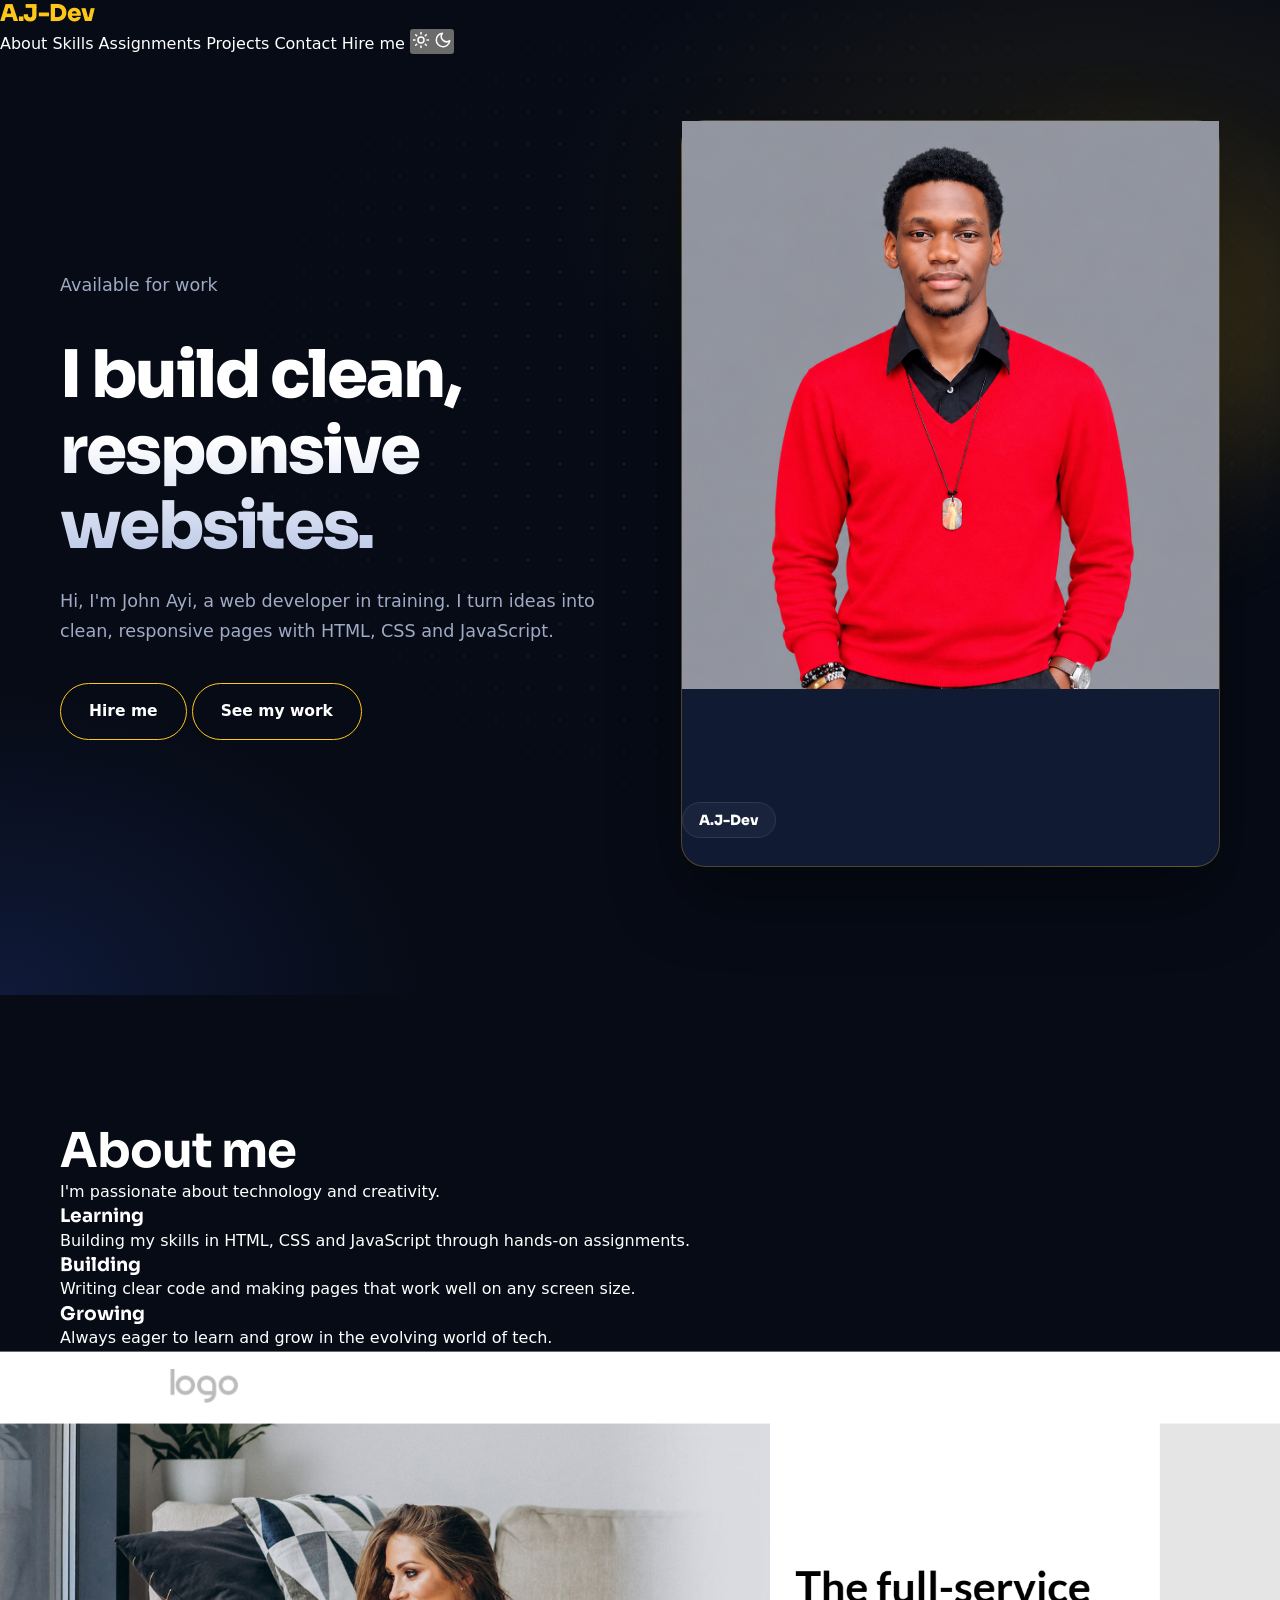
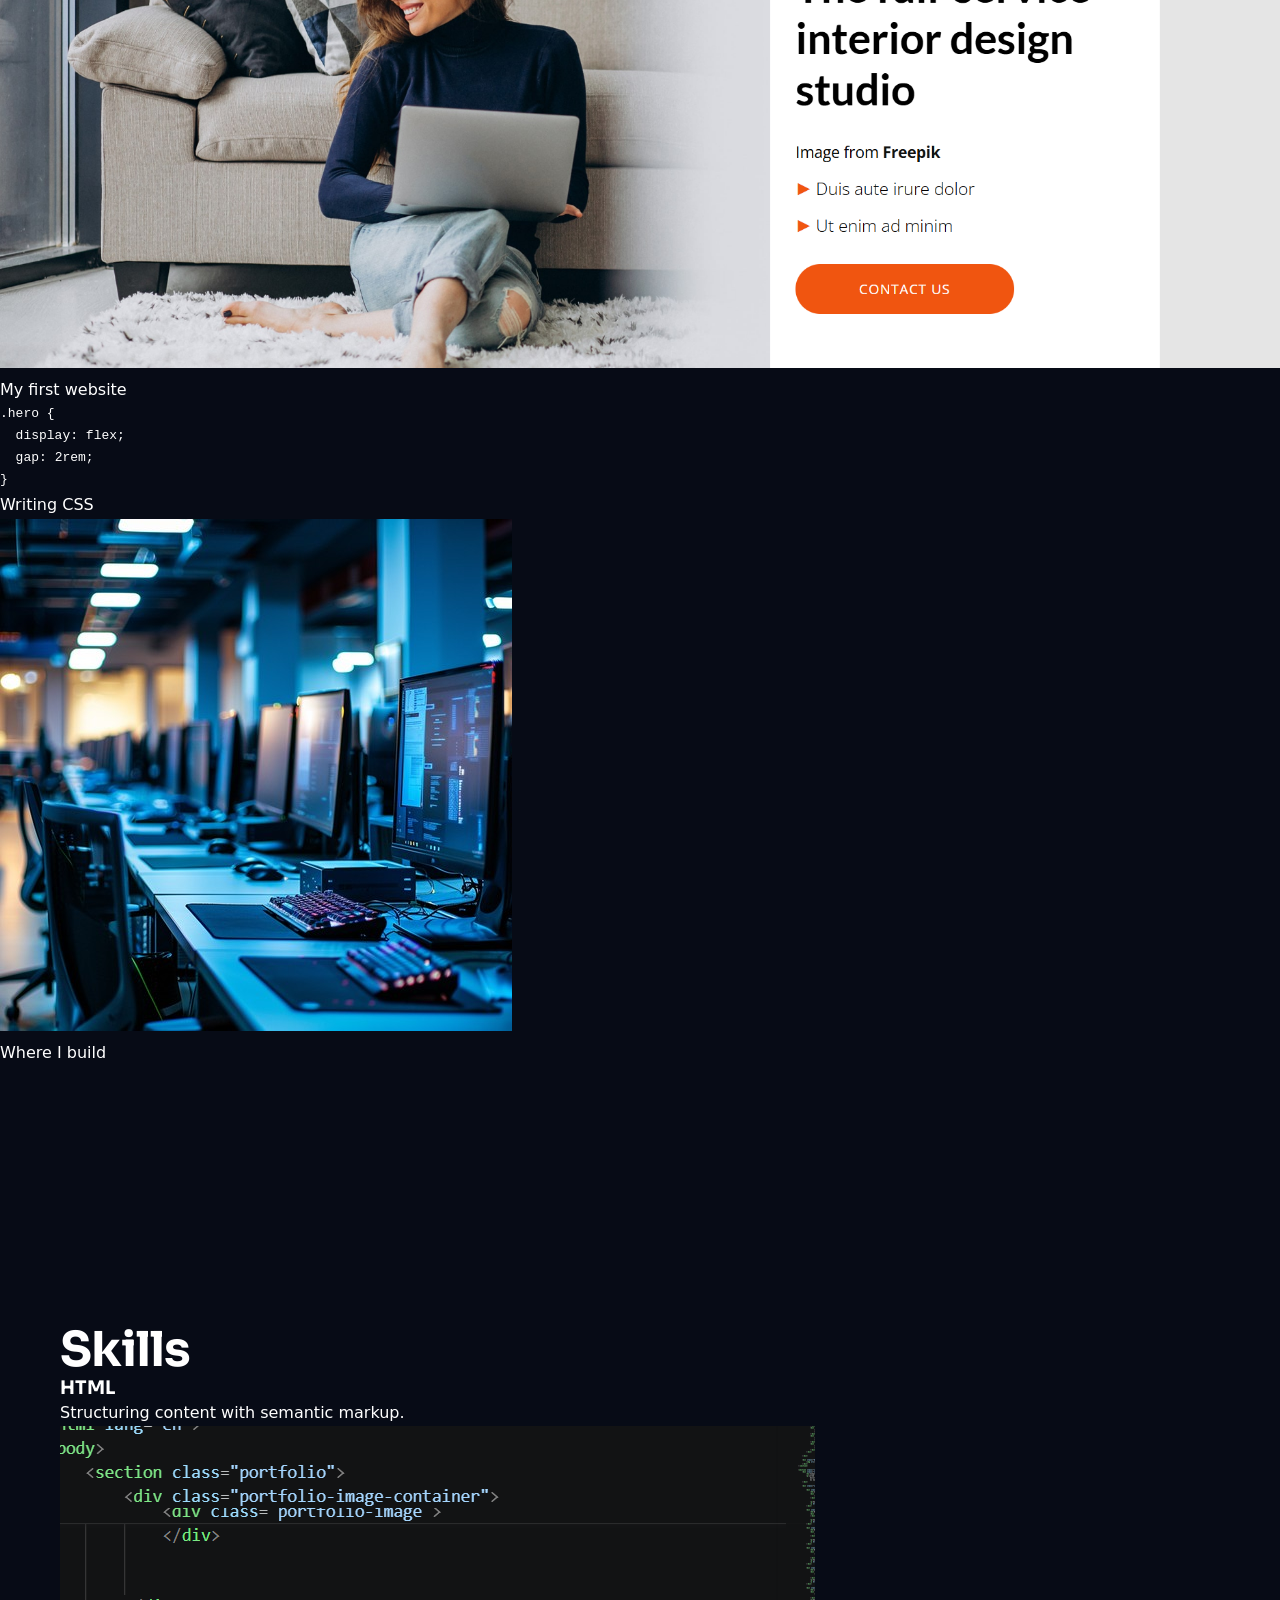
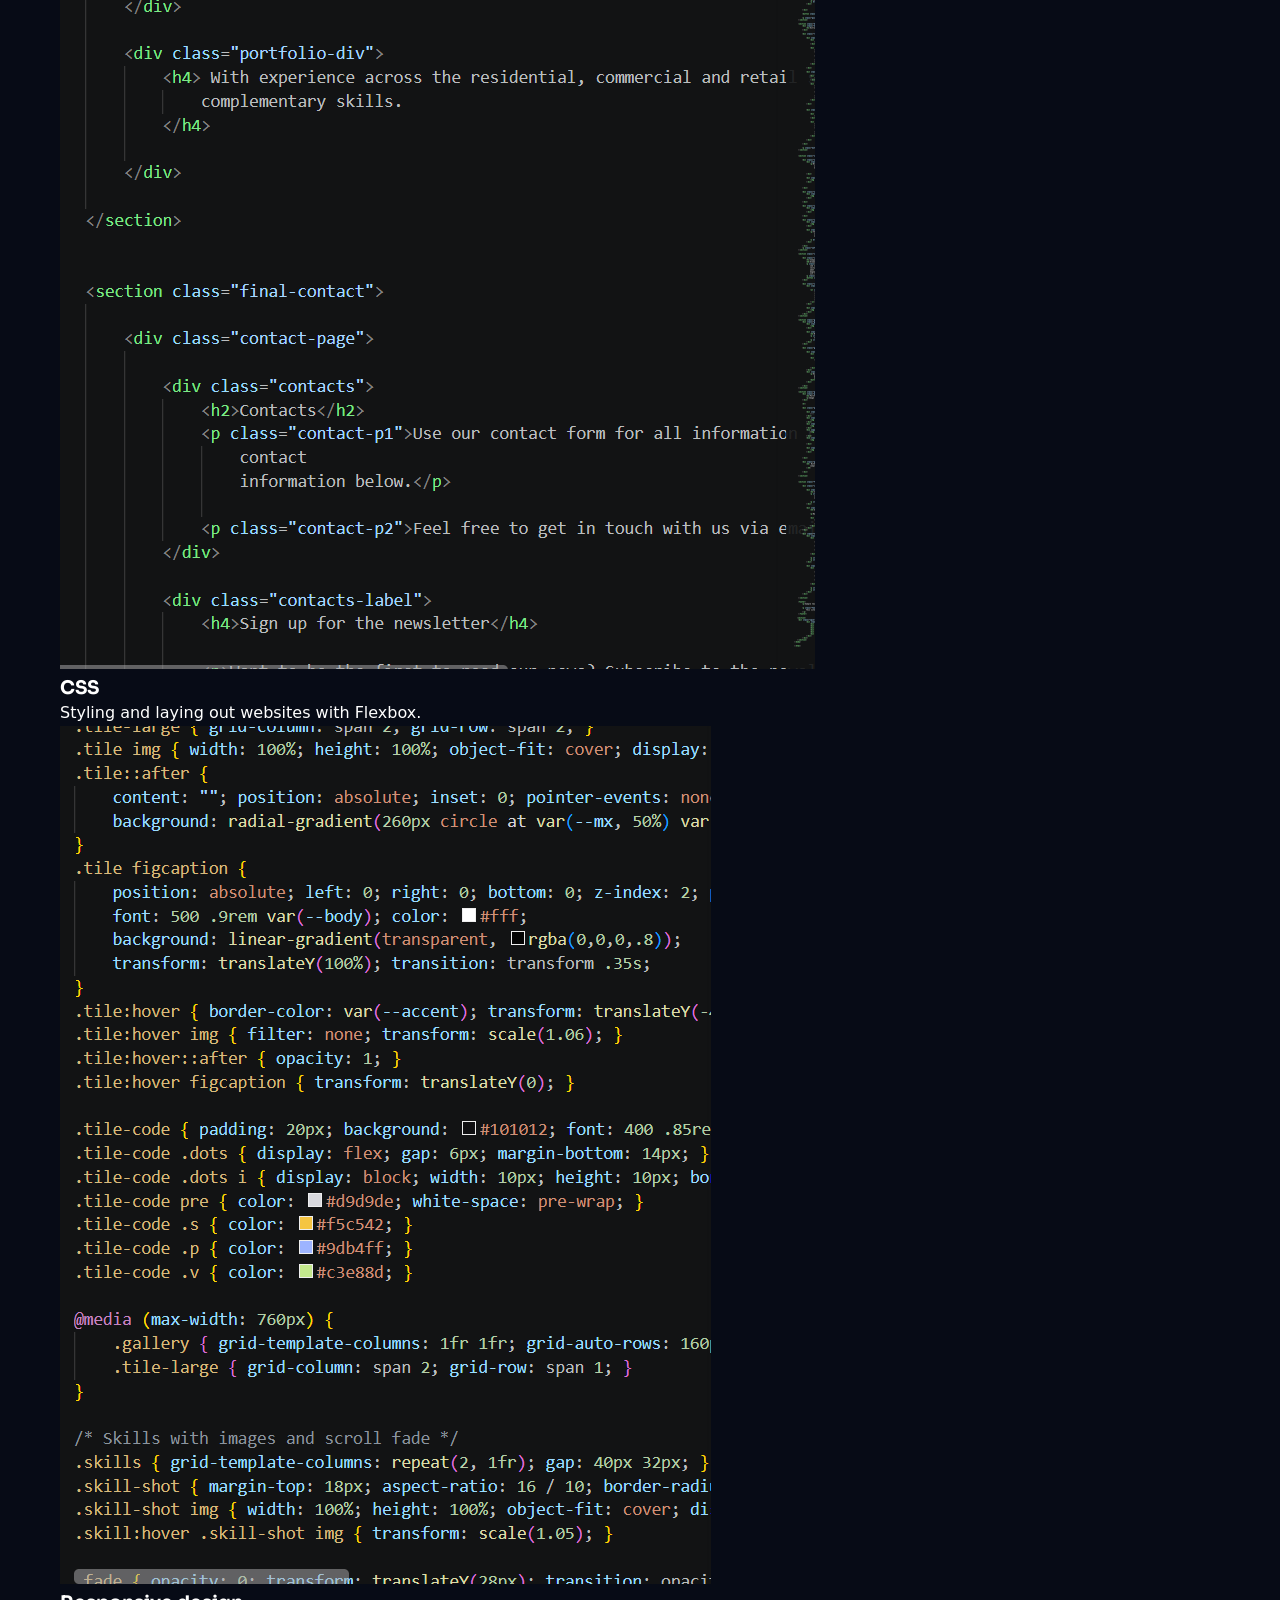
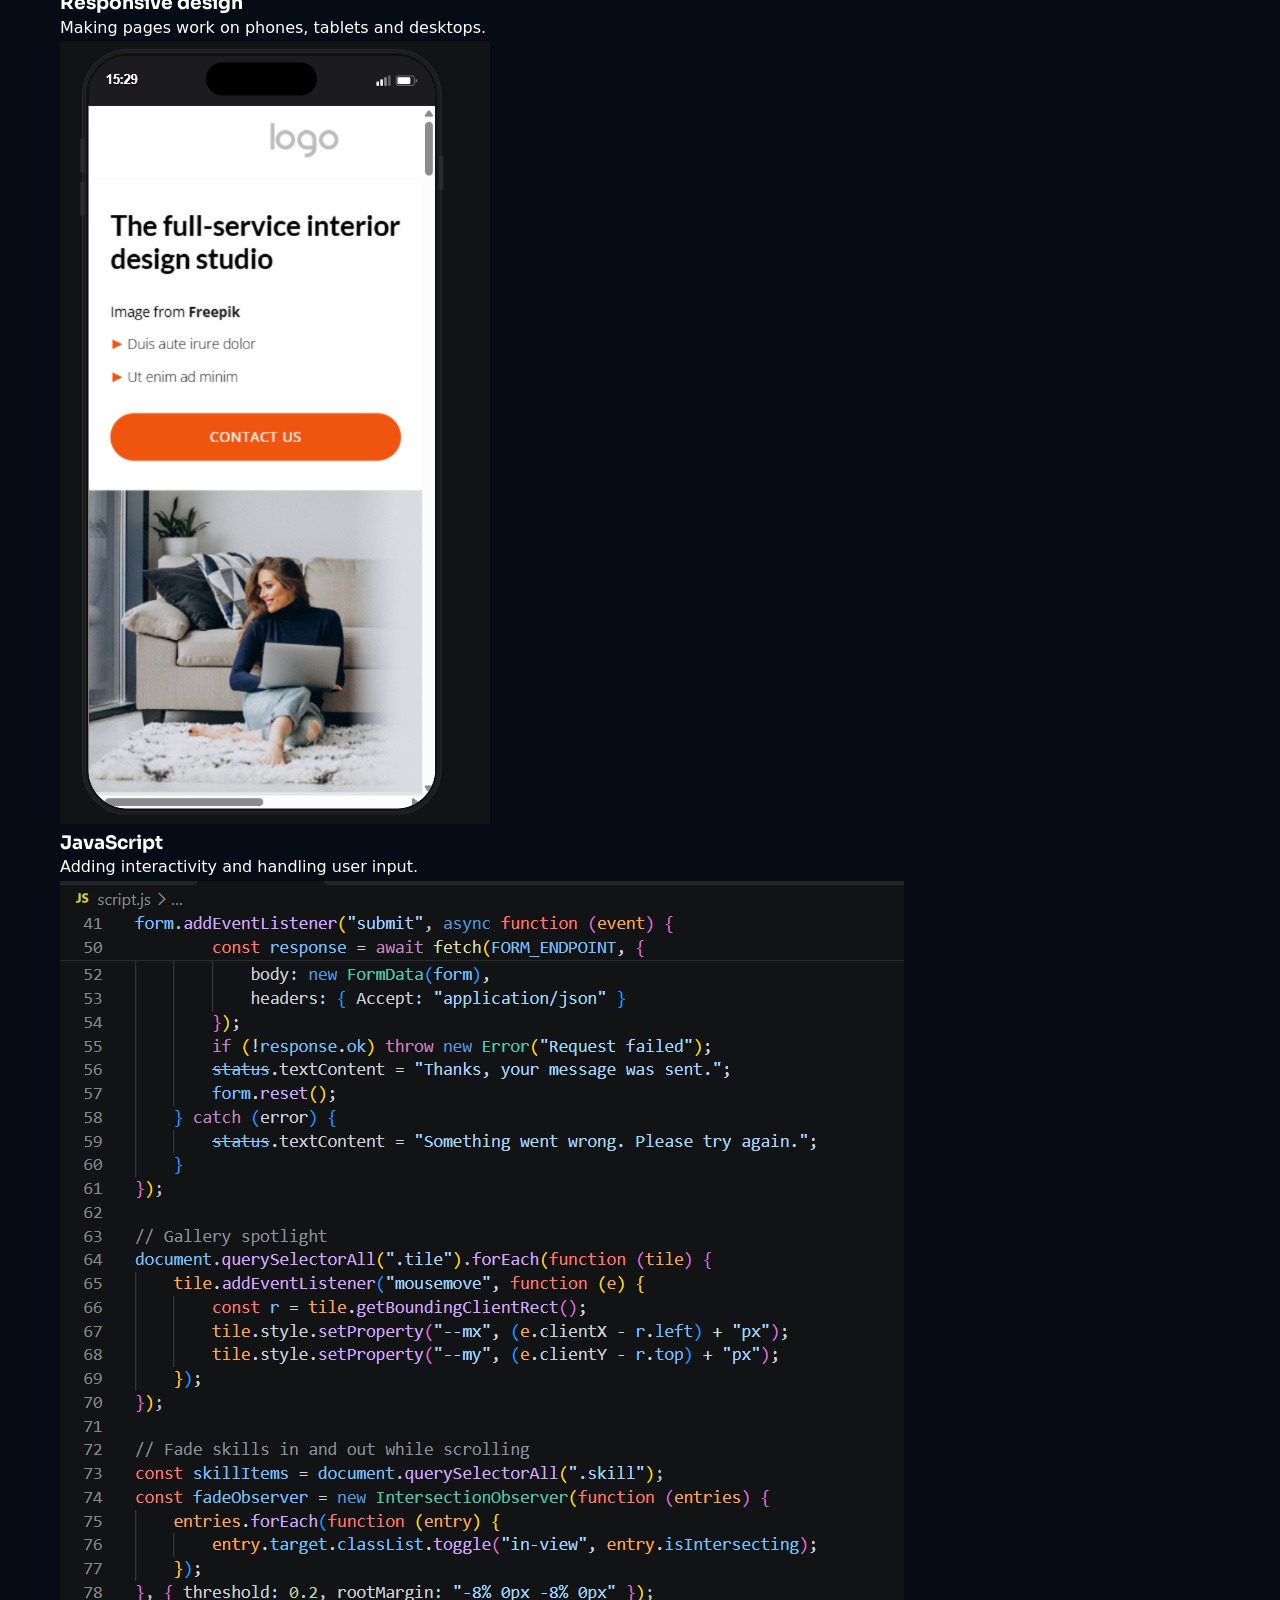
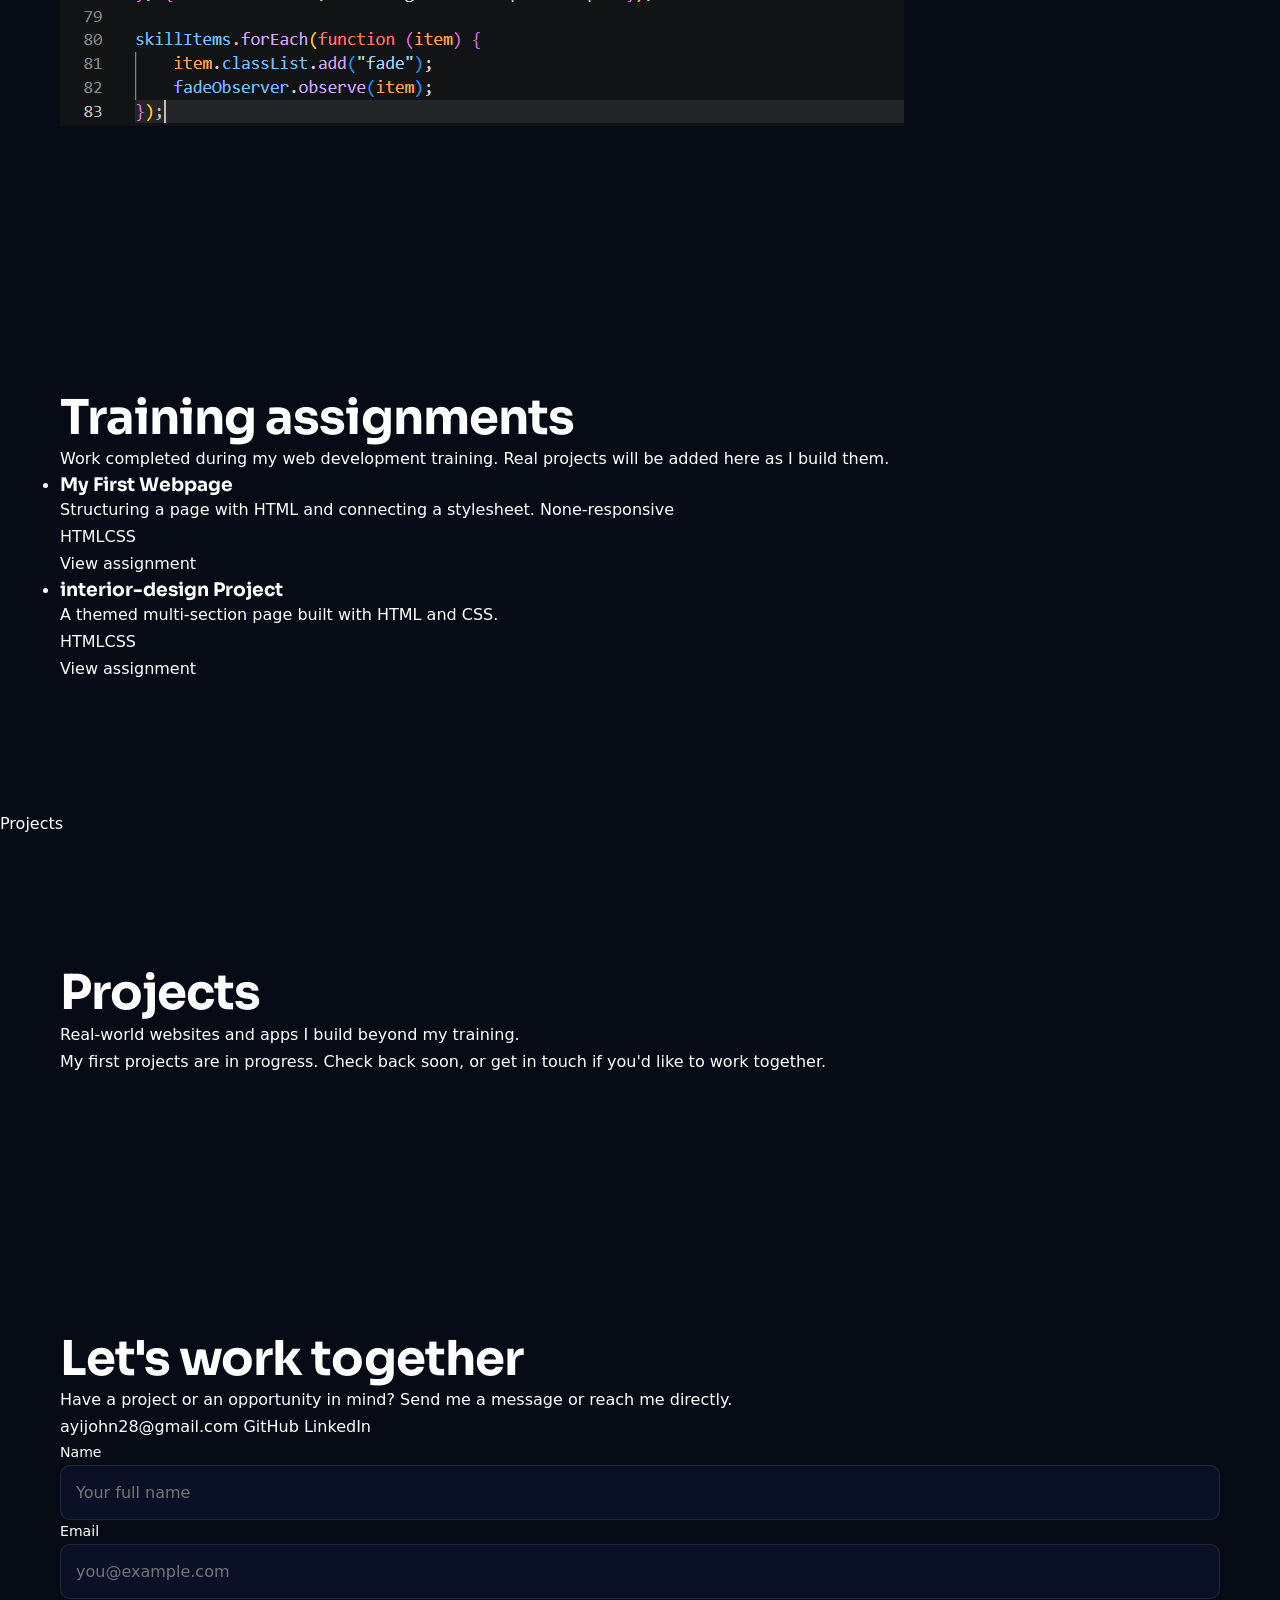
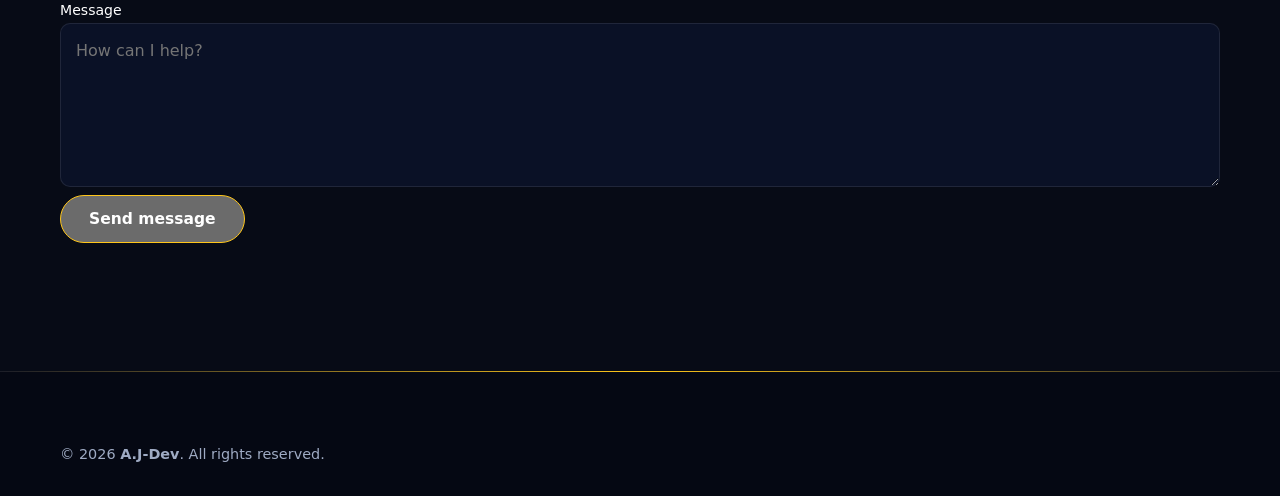
<file: index.html>
<!-- <!DOCTYPE html>
<html lang="en">
<head>
    <meta charset="UTF-8">
    <meta name="viewport" content="width=device-width, initial-scale=1.0">
    <title>My Portfolio</title>
    <link rel="stylesheet" href="style.css">
    
</head>
<body>
   <button id="menu-toggle" aria-label="Open navigation menu">☰ Menu</button>

<nav id="nav-menu">
    <a href="#home">Home</a>
    <a href="#about">About</a>
    <a href="#projects">Projects</a>
    <a href="#contact">Contact</a>
</nav>
   <button onclick="toggleTheme()">Switch Theme</button>

   <main>
    <section id="home">
    <h1>Hi! I'm <span>John</span></h1>
    <img src="images/my-picture.jpg.jpeg" alt="A picture of me" class="profile-pic">
    <div class="hello-button" onclick="sayHello()">Say Hello</div>
    <p class="intro">I'm a beginner web developer passionate about building websites and learning new technologies.
</p>    
<div class="message-box">
    <p id="message">I'm a beginner web developer.</p>
    <button id="updateButton" onclick="changeText()">Update Message</button>
</div>
<input type="text" id="visitorName" placeholder="Enter your name" oninput="greetVisitor()">
<p id="greeting"></p>
<a href="#projects" class="hero-button">View My Projects</a>
</section>

   </section>
    
    <section id="about">
        <h2>About Me</h2>
        <p class="about-text">I'm a beginner web developer passionate about technology and creativity.
        I'm currently learning HTML and CSS while working on different projects
        to improve my skills.</p>

    </section>

    <section id="skills">
        <h2>My Skills</h2>

        <div class="skills-container">
            <div class="skill">
                <h3>HTML</h3>
                <p>Building the structure of websites</p>

            </div>

            <div class="skill">
                <h3>CSS</h3>
                <p>Styling and designing websites</p>

            </div>

            <div class="skill">
                <h3>Responsive Design</h3>
                <p>Making websites work well on different screen sizes</p>

            </div>

        </div>

    </section>

    <section id="projects">
        <h2>My Projects</h2>
        <div class="project-filters">
    <button onclick="filterProjects('all')">All</button>
    <button onclick="filterProjects('html')">HTML</button>
    <button onclick="filterProjects('css')">CSS</button>
</div>
        <div class="projects-container">

             <div class="project-card" data-category="html">
            <h3>My first website</h3>
            <p>A website I built while learning HTML and web development</p>
            <a href="project1.html" class="project-button">View Project</a>
        </div>

        <div class="project-card" data-category="css">
            <h3>Life of a Koala</h3>
            <p>My personal portfolio website built with HTML and CSS</p>
            <a href="Web class/index.html" class="project-button">View Project</a>
        </div>

        <div class="project-card" data-category="html">
            <h3>Architecture</h3>
            <p>A project I designed while learning display: flex</p>
             <a href="Web class/work.html" class="project-button">View project</a>
        </div>


        </div>
    

    <section id="contact">
        <h2>Contact me</h2>
        <p>You can contact me through the form below</p>

        <form id="contactForm">
            <label for="name">Name</label>
            <input type="text"required ="name" name="name" placeholder="Your full name">
            
            

            <label for="email">Email</label>
            <input type="email" required ="email" name="email" placeholder="Type in your email address">

        
            <label for="message">Message</label>
            <textarea name="message"required ="message" placeholder="Type in a message"></textarea>

            <button type="submit">Send Message</button>


        </form>

    </section>
   </main>
     
   <footer>
    <p>&copy; 2026 John Ayi. All rights reserved</p>
   </footer>

   <script src="script.js"></script>
   
        

</body>
</html> -->

<!DOCTYPE html>
<html lang="en">

<head>
    <meta charset="UTF-8">
    <meta name="viewport" content="width=device-width, initial-scale=1.0">
    <title>A.J-Dev | Web Developer</title>
    <meta name="description" content="Portfolio of John Ayi, a web developer in training.">
    <link rel="preconnect" href="https://fonts.googleapis.com">
    <link rel="preconnect" href="https://fonts.gstatic.com" crossorigin>
    <link href="https://fonts.googleapis.com/css2?family=DM+Sans:wght@400;500&family=Sora:wght@600;700&display=swap"
        rel="stylesheet">
    <link rel="stylesheet" href="style.css">
</head>

<body>

    <header class="site-header">
        <a class="logo" href="#home" aria-label="A.J-Dev home"><span class="logo-a">A.J</span><span
                class="logo-b">-Dev</span></a>
        <nav id="nav-menu">
            <a href="#about">About</a>
            <a href="#skills">Skills</a>
            <a href="#assignments">Assignments</a>
            <a href="#projects">Projects</a>
            <a href="#contact">Contact</a>
            <a href="#contact" class="nav-cta">Hire me</a>
            <button id="theme-toggle" class="theme-btn" type="button" aria-label="Switch to light mode">
                <svg class="icon-sun" viewBox="0 0 24 24" width="18" height="18" fill="none" stroke="currentColor"
                    stroke-width="2" stroke-linecap="round" stroke-linejoin="round" aria-hidden="true">
                    <circle cx="12" cy="12" r="4" />
                    <path
                        d="M12 2v2M12 20v2M4.9 4.9l1.4 1.4M17.7 17.7l1.4 1.4M2 12h2M20 12h2M4.9 19.1l1.4-1.4M17.7 6.3l1.4-1.4" />
                </svg>
                <svg class="icon-moon" viewBox="0 0 24 24" width="18" height="18" fill="none" stroke="currentColor"
                    stroke-width="2" stroke-linecap="round" stroke-linejoin="round" aria-hidden="true">
                    <path d="M21 12.8A9 9 0 1 1 11.2 3a7 7 0 0 0 9.8 9.8z" />
                </svg>
            </button>
        </nav>
    </header>

    <main>
        <section id="home" class="hero">
            <div class="wrap hero-grid">
                <div>
                    <p class="badge"><span class="pulse"></span>Available for work</p>
                    <h1>I build clean, responsive websites.</h1>
                    <p class="lead">Hi, I'm John Ayi, a web developer in training. I turn ideas into clean, responsive
                        pages with HTML, CSS and JavaScript.</p>
                    <div class="actions">
                        <a href="#contact" class="btn btn-primary">Hire me</a>
                        <a href="#assignments" class="btn btn-ghost">See my work</a>
                    </div>
                </div>
                <div class="avatar">
                    <div class="avatar-inner">
                        <img src="images/Classic Red Sweater Portrait.png" alt="Portrait of John Ayi">
                        <span class="scan"></span>
                        <span class="c c1"></span><span class="c c2"></span><span class="c c3"></span><span
                            class="c c4"></span>
                        <span class="chip">A.J-Dev</span>
                    </div>
                </div>
            </div>
        </section>

        <section id="about">
            <div class="wrap narrow">
                <h2>About me</h2>
                <p class="about-lead">I'm passionate about technology and creativity.</p>

                <div class="about-points">
                    <div class="point">
                        <h3>Learning</h3>
                        <p>Building my skills in HTML, CSS and JavaScript through hands-on assignments.</p>
                    </div>
                    <div class="point">
                        <h3>Building</h3>
                        <p>Writing clear code and making pages that work well on any screen size.</p>
                    </div>
                    <div class="point">
                        <h3>Growing</h3>
                        <p>Always eager to learn and grow in the evolving world of tech.</p>
                    </div>
                </div>
            </div>

            <div class="gallery">
                <figure class="tile tile-large">
                    <img src="images/First.website.png" alt="Screenshot of my first website">
                    <figcaption>My first website</figcaption>
                </figure>

                <figure class="tile tile-code">
                    <div class="dots"><i></i><i></i><i></i></div>
                    <pre><code><span class="s">.hero</span> {
  <span class="p">display</span>: <span class="v">flex</span>;
  <span class="p">gap</span>: <span class="v">2rem</span>;
}</code></pre>
                    <figcaption>Writing CSS</figcaption>
                </figure>

                <figure class="tile">
                    <img src="images/modern-tech-office-stockcake.jpg" alt="My workspace">
                    <figcaption>Where I build</figcaption>
                </figure>
            </div>
            </div>
        </section>

        <section id="skills">
            <div class="wrap">
                <h2>Skills</h2>
                <div class="skills">
                    <div class="skill">
                        <h3>HTML</h3>
                        <p>Structuring content with semantic markup.</p>
                        <div class="skill-shot"><img src="images/html.png" alt="Example of my HTML work"
                                onerror="this.style.display='none'"></div>
                    </div>
                    <div class="skill">
                        <h3>CSS</h3>
                        <p>Styling and laying out websites with Flexbox.</p>
                        <div class="skill-shot"><img src="images/css.png" alt="Example of my CSS work"
                                onerror="this.style.display='none'"></div>
                    </div>
                    <div class="skill">
                        <h3>Responsive design</h3>
                        <p>Making pages work on phones, tablets and desktops.</p>
                        <div class="skill-shot"><img src="images/Responsive.png"
                                alt="Example of my responsive design work" onerror="this.style.display='none'"></div>
                    </div>
                    <div class="skill">
                        <h3>JavaScript</h3>
                        <p>Adding interactivity and handling user input.</p>
                        <div class="skill-shot"><img src="images/JavaScript-shot.png"
                                alt="Example of my JavaScript work" onerror="this.style.display='none'"></div>
                    </div>
                </div>
            </div>
        </section>

        <section id="assignments">
            <div class="wrap">
                <h2>Training assignments</h2>
                <p class="sub">Work completed during my web development training. Real projects will be added here as I
                    build them.</p>
                <ul class="assign">
                    <li>
                        <div>
                            <h3>My First Webpage</h3>
                            <p>Structuring a page with HTML and connecting a stylesheet. None-responsive</p>
                            <div class="tags"><span>HTML</span><span>CSS</span></div>
                        </div>
                        <a class="view" href="Web class/new-work.html">View assignment</a>
                    </li>
                    <li>
                        <div>
                            <h3>interior-design Project</h3>
                            <p>A themed multi-section page built with HTML and CSS.</p>
                            <div class="tags"><span>HTML</span><span>CSS</span></div>
                        </div>
                        <a class="view" href="Web class/another-work.html">View assignment</a>
                    </li>
                    <!-- <li>
                    <div>
                        <h3>Architecture</h3>
                        <p>A page layout built while learning display: flex.</p>
                        <div class="tags"><span>HTML</span><span>CSS</span><span>Flexbox</span></div>
                    </div>
                    <a class="view" href="Web%20class/work.html">View assignment</a>
                </li> -->
                </ul>
            </div>
        </section>

        <a href="#projects">Projects</a>

        <section id="projects">
            <div class="wrap">
                <h2>Projects</h2>
                <p class="sub">Real-world websites and apps I build beyond my training.</p>
                <div class="projects">
                    <p class="empty-note">My first projects are in progress. Check back soon, or get in touch if you'd
                        like to work together.</p>
                </div>
            </div>
        </section>

        <section id="contact">
            <div class="wrap">
                <h2>Let's work together</h2>
                <p class="sub">Have a project or an opportunity in mind? Send me a message or reach me directly.</p>
                <div class="contact-links">
                    <a class="view" href="ayijohn28@gmail.com">ayijohn28@gmail.com</a>
                    <a class="view" href="https://github.com/your-username">GitHub</a>
                    <a class="view" href="https://www.linkedin.com/in/your-username">LinkedIn</a>
                </div>
                <label for="name">Name</label>
                <input type="text" id="name" name="name" placeholder="Your full name" required>

                <label for="email">Email</label>
                <input type="email" id="email" name="email" placeholder="you@example.com" required>

                <label for="message">Message</label>
                <textarea id="message" name="message" rows="5" placeholder="How can I help?" required></textarea>

                <button type="submit" class="btn btn-primary">Send message</button>
                <p id="formStatus" role="status"></p>
                </form>
            </div>
        </section>
    </main>

    <footer>
        <div class="wrap">
            <p>&copy; 2026 <strong class="brand">A.J<span>-Dev</span></strong>. All rights reserved.</p>
        </div>
    </footer>

    <script src="script.js"></script>
</body>

</html>
</file>
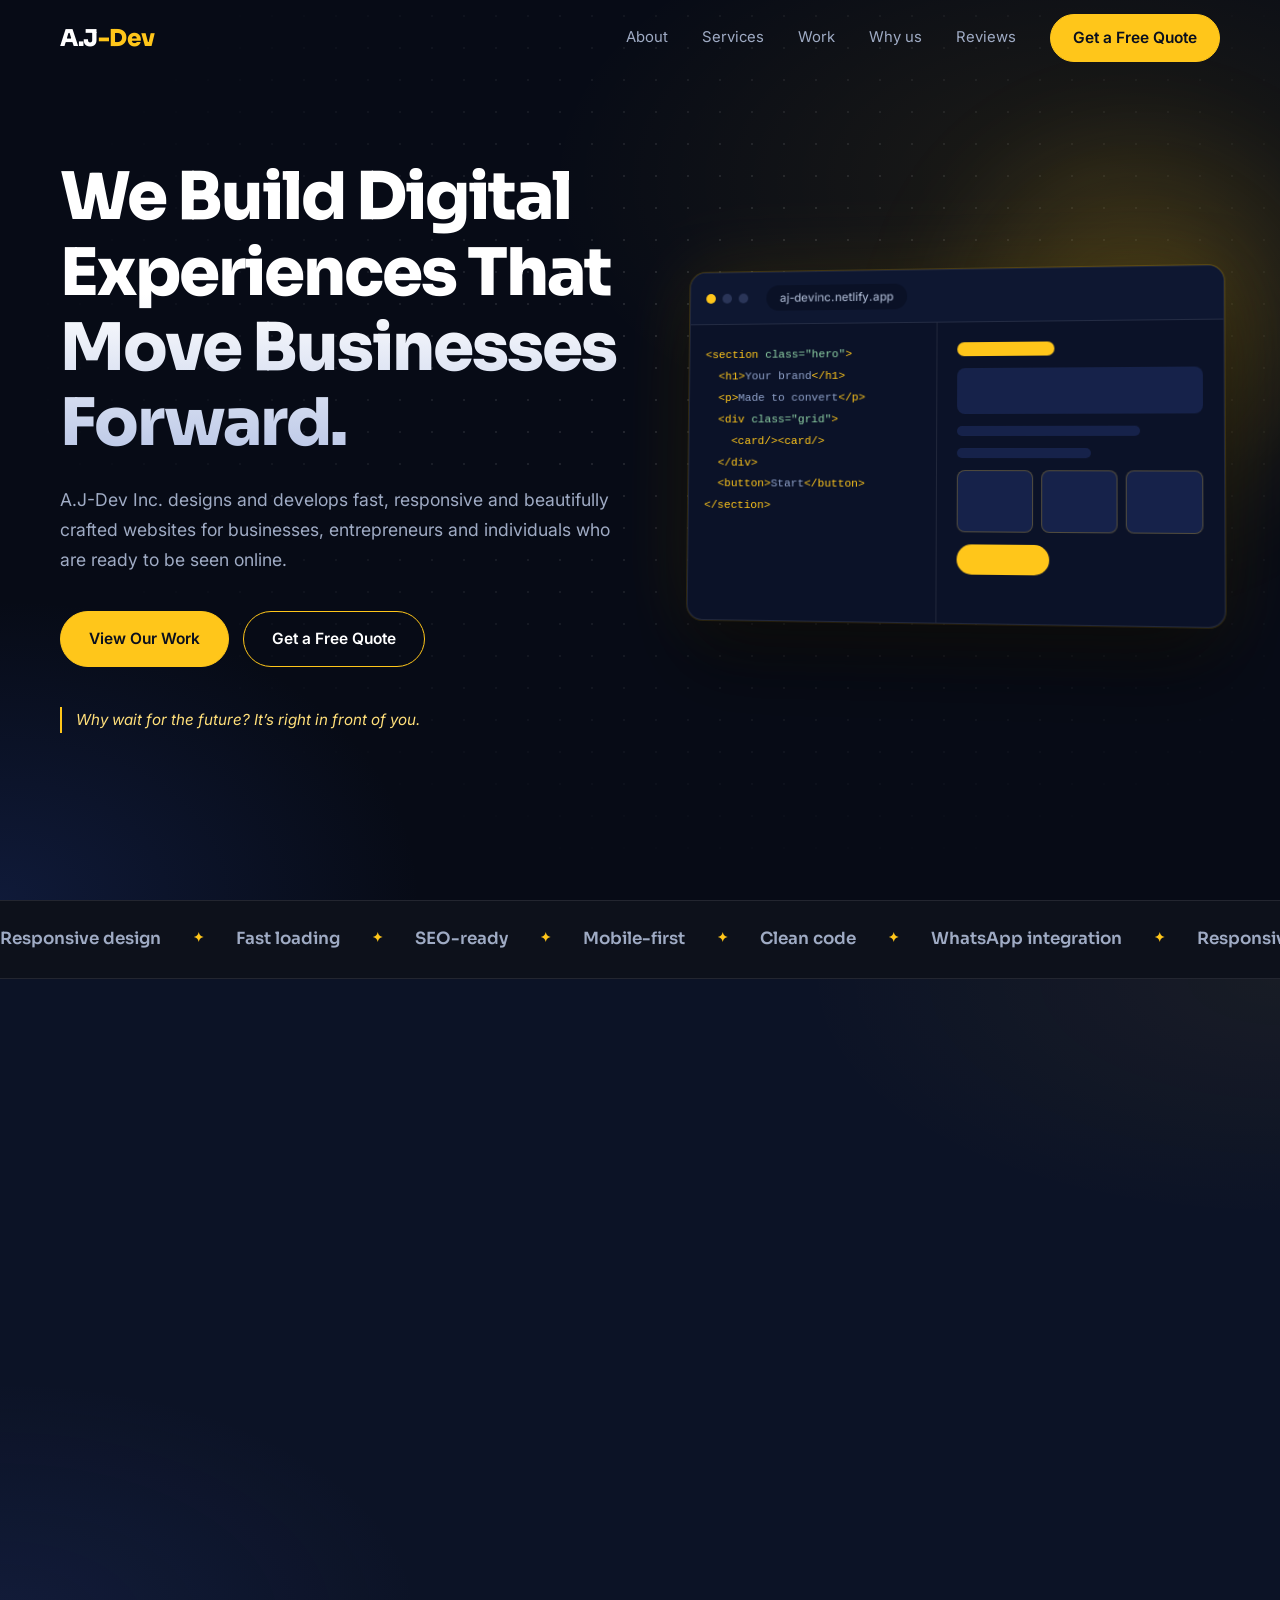
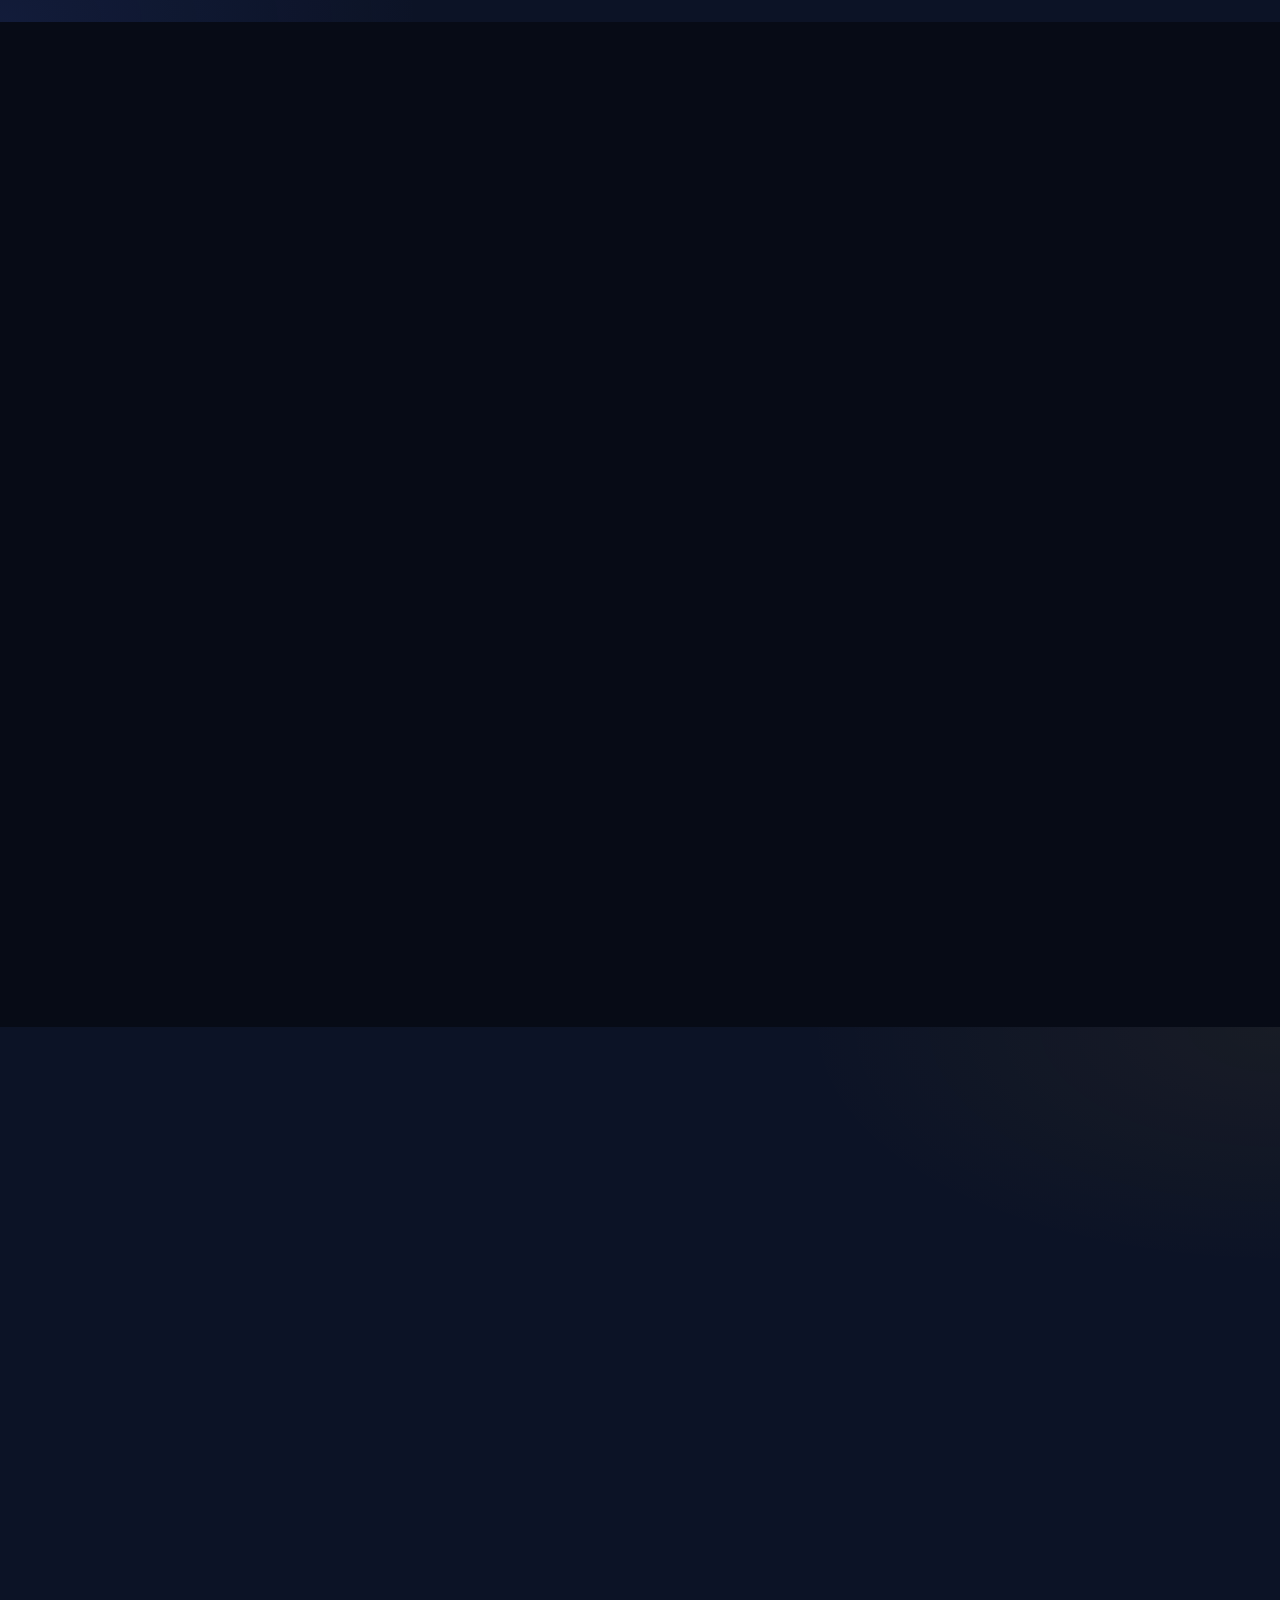
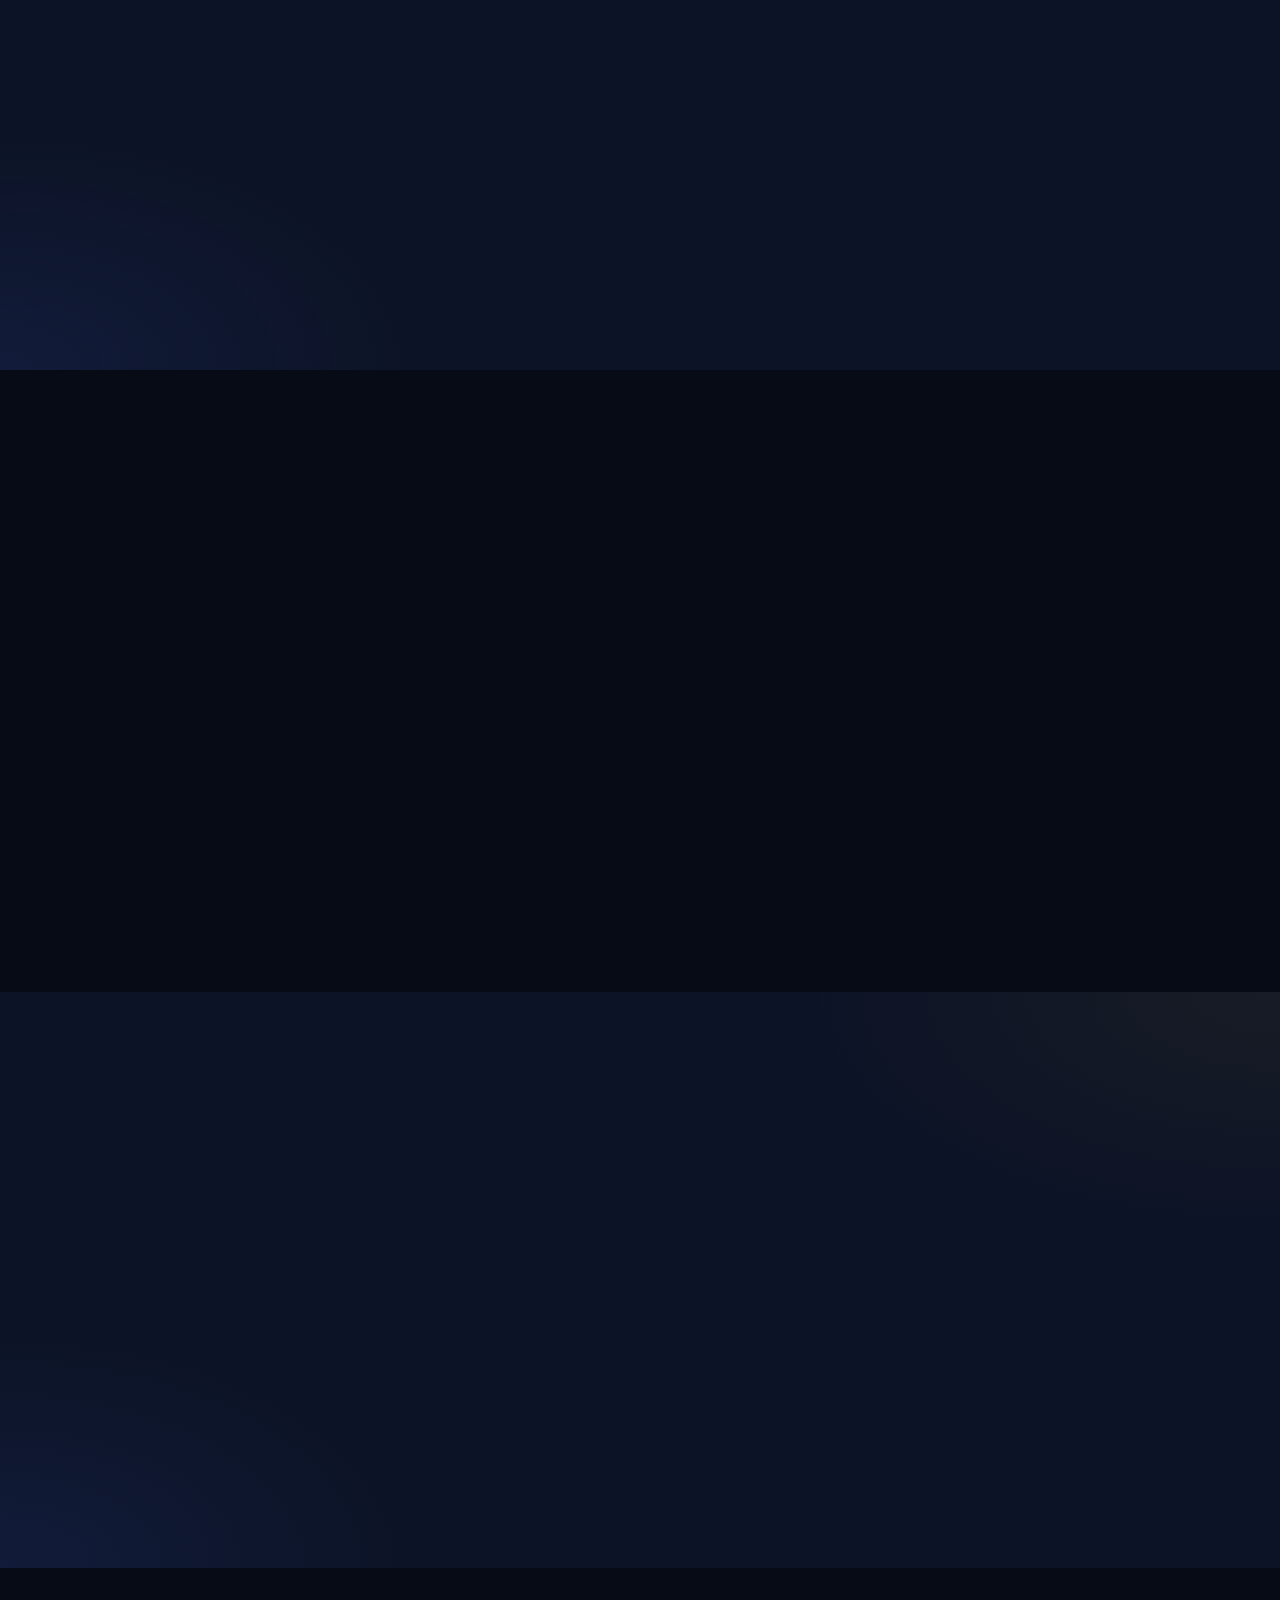
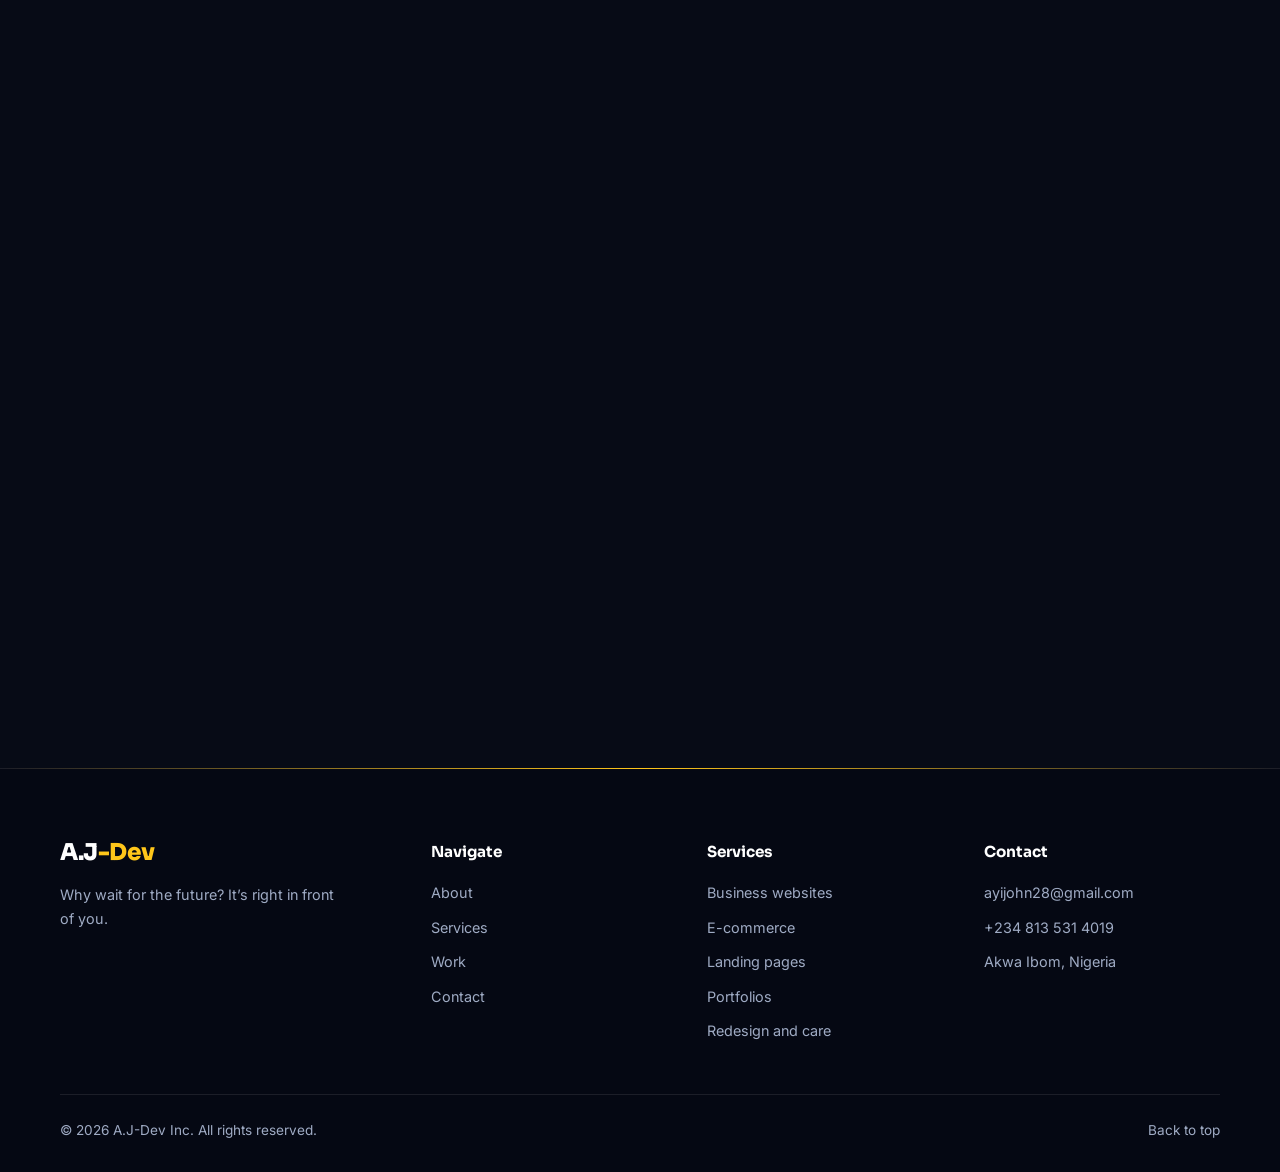
<file: A.J-Dev Inc/Index.html>
<!DOCTYPE html>
<html lang="en">

<head>
  <meta charset="utf-8">
  <meta name="viewport" content="width=device-width, initial-scale=1, viewport-fit=cover">

  <!-- SEO -->
  <title>A.J-Dev Inc. | Web Development Agency for Businesses & Entrepreneurs</title>
  <meta name="description" content="A.J-Dev Inc. designs and builds responsive, fast and visually striking websites for businesses, entrepreneurs and individuals. Get a free quote today.">
  <meta name="keywords" content="web development agency, website design, e-commerce website, landing page, portfolio website, website redesign, Lagos, Nigeria">
  <meta property="og:title" content="A.J-Dev Inc. | Why wait for the future?">
  <meta property="og:description" content="Responsive, beautiful and functional websites that help businesses grow online.">
  <meta property="og:type" content="website">
  <meta name="theme-color" content="#070b16">

  <script type="application/ld+json">
  {
    "@context": "https://schema.org",
    "@type": "ProfessionalService",
    "name": "A.J-Dev Inc.",
    "description": "Web development agency building responsive websites for businesses, entrepreneurs and individuals.",
    "slogan": "Why wait for the future? It’s right in front of you."
  }
  </script>

  <!-- Fonts -->
  <link rel="preconnect" href="https://fonts.googleapis.com">
  <link rel="preconnect" href="https://fonts.gstatic.com" crossorigin>
  <link href="https://fonts.googleapis.com/css2?family=Sora:wght@400;600;700;800&family=Inter:wght@400;500;600&display=swap" rel="stylesheet">

  <!-- Your CSS file -->
  <link rel="stylesheet" href="style.css">
</head>

<body>

  <!-- ================= HEADER / NAVIGATION ================= -->
  <header id="top">
    <div class="wrap nav">
      <a href="#home" class="logo" aria-label="A.J-Dev home">A.J<span>-Dev</span></a>

      <button class="burger" id="burger" aria-label="Open menu" aria-expanded="false" aria-controls="links">
        <i></i><i></i><i></i>
      </button>

      <nav class="links" id="links" aria-label="Main">
        <a href="#about">About</a>
        <a href="#services">Services</a>
        <a href="#work">Work</a>
        <a href="#why">Why us</a>
        <a href="#reviews">Reviews</a>
        <a href="#contact" class="btn btn-gold">Get a Free Quote</a>
      </nav>
    </div>
  </header>

  <main>

    <!-- ================= HERO ================= -->
    <section class="hero" id="home">
      <div class="wrap">

        <div>
          <h1>We Build Digital Experiences That Move Businesses Forward.</h1>
          <p>A.J-Dev Inc. designs and develops fast, responsive and beautifully crafted websites for businesses, entrepreneurs and individuals who are ready to be seen online.</p>

          <div class="cta">
            <a href="#work" class="btn btn-gold">View Our Work</a>
            <a href="#contact" class="btn btn-line">Get a Free Quote</a>
          </div>

          <p class="motto">Why wait for the future? It’s right in front of you.</p>
        </div>

        <!-- Hero visual: browser window that "builds" a website -->
        <div class="win" aria-hidden="true">
          <div class="bar">
            <i></i><i></i><i></i>
            <b>aj-devinc.netlify.app</b>
          </div>

          <div class="panes">
            <div class="code">
              <div style="animation-delay:.4s"><span class="k">&lt;section</span> <span class="s">class="hero"</span><span class="k">&gt;</span></div>
              <div style="animation-delay:.9s">&nbsp;&nbsp;<span class="k">&lt;h1&gt;</span>Your brand<span class="k">&lt;/h1&gt;</span></div>
              <div style="animation-delay:1.4s">&nbsp;&nbsp;<span class="k">&lt;p&gt;</span>Made to convert<span class="k">&lt;/p&gt;</span></div>
              <div style="animation-delay:1.9s">&nbsp;&nbsp;<span class="k">&lt;div</span> <span class="s">class="grid"</span><span class="k">&gt;</span></div>
              <div style="animation-delay:2.4s">&nbsp;&nbsp;&nbsp;&nbsp;<span class="k">&lt;card/&gt;&lt;card/&gt;</span></div>
              <div style="animation-delay:2.9s">&nbsp;&nbsp;<span class="k">&lt;/div&gt;</span></div>
              <div style="animation-delay:3.4s">&nbsp;&nbsp;<span class="k">&lt;button&gt;</span>Start<span class="k">&lt;/button&gt;</span></div>
              <div style="animation-delay:3.9s"><span class="k">&lt;/section&gt;</span></div>
            </div>

            <div class="prev">
              <div class="p1" style="animation-delay:.9s"></div>
              <div class="p2" style="animation-delay:1.4s"></div>
              <div class="p3" style="animation-delay:1.9s"></div>
              <div class="p4" style="animation-delay:1.9s"></div>
              <div class="p5" style="animation-delay:2.9s"><span></span><span></span><span></span></div>
              <div class="p6" style="animation-delay:3.4s"></div>
            </div>
          </div>
        </div>

      </div>
    </section>

        <!-- ================= SCROLLING STRIP ================= -->
    <div class="strip" aria-hidden="true">
      <div class="strip-track">
        <span>Responsive design</span>
        <span>Fast loading</span>
        <span>SEO-ready</span>
        <span>Mobile-first</span>
        <span>Clean code</span>
        <span>WhatsApp integration</span>
        <!-- Same list again so the loop is seamless -->
        <span>Responsive design</span>
        <span>Fast loading</span>
        <span>SEO-ready</span>
        <span>Mobile-first</span>
        <span>Clean code</span>
        <span>WhatsApp integration</span>
      </div>
    </div>

    <!-- ================= ABOUT ================= -->
    <section class="alt" id="about">
      <div class="wrap about">

        <div class="fade">
          <h2>Websites built like your business depends on them.</h2>
          <p class="lead">A.J-Dev Inc. is a web development agency that turns ideas into polished, working websites. We work with growing businesses, entrepreneurs and individuals who want an online presence that looks professional and earns trust.</p>
          <p>Every project starts with listening: who your customers are, what you want them to do, and what makes you different. We then design and code each page by hand, so the site loads fast, works on every screen and is easy for you to manage.</p>
        </div>

        <div class="vals fade">
          <div class="val">
            <h3>Quality first</h3>
            <p>Clean code, careful testing and attention to every detail before launch.</p>
          </div>
          <div class="val">
            <h3>Creative thinking</h3>
            <p>Designs shaped around your brand, never recycled from a template.</p>
          </div>
          <div class="val">
            <h3>Built to grow your business</h3>
            <p>Sites that help customers find you, trust you and get in touch.</p>
          </div>
        </div>

      </div>
    </section>

    <!-- ================= SERVICES ================= -->
    <section id="services">
      <div class="wrap">

        <div class="head fade">
          <h2>What we build for you</h2>
          <p class="lead">Select a service to see what’s included.</p>
        </div>

        <div class="grid">

          <!-- Service 1 -->
          <button class="svc fade" aria-expanded="false">
            <div class="ico"><svg viewBox="0 0 24 24"><rect x="3" y="4" width="18" height="14" rx="2"/><path d="M8 21h8M12 18v3"/></svg></div>
            <h3>Business Website Development</h3>
            <p>A professional home for your company online.</p>
            <div class="more"><div>
              <ul>
                <li>Custom multi-page design</li>
                <li>Mobile-first, fast loading</li>
                <li>Contact forms and WhatsApp links</li>
                <li>Basic SEO setup</li>
              </ul>
            </div></div>
            <span class="tog">Show details</span>
          </button>

          <!-- Service 2 -->
          <button class="svc fade" aria-expanded="false">
            <div class="ico"><svg viewBox="0 0 24 24"><circle cx="9" cy="20" r="1.5"/><circle cx="18" cy="20" r="1.5"/><path d="M2 3h3l3 12h10l3-8H6"/></svg></div>
            <h3>E-commerce Website Development</h3>
            <p>Online stores that make buying easy.</p>
            <div class="more"><div>
              <ul>
                <li>Product catalogue and cart</li>
                <li>Secure online payments</li>
                <li>Order and stock management</li>
                <li>Built for phones first</li>
              </ul>
            </div></div>
            <span class="tog">Show details</span>
          </button>

          <!-- Service 3 -->
          <button class="svc fade" aria-expanded="false">
            <div class="ico"><svg viewBox="0 0 24 24"><path d="M12 2l3 7 7 1-5 5 1 7-6-4-6 4 1-7-5-5 7-1z"/></svg></div>
            <h3>Landing Page Design</h3>
            <p>One focused page built to turn visitors into customers.</p>
            <div class="more"><div>
              <ul>
                <li>Clear message and strong call to action</li>
                <li>Lead capture forms</li>
                <li>Quick turnaround</li>
                <li>Ideal for campaigns and launches</li>
              </ul>
            </div></div>
            <span class="tog">Show details</span>
          </button>

          <!-- Service 4 -->
          <button class="svc fade" aria-expanded="false">
            <div class="ico"><svg viewBox="0 0 24 24"><circle cx="12" cy="8" r="4"/><path d="M4 21c0-4 4-7 8-7s8 3 8 7"/></svg></div>
            <h3>Portfolio Website Development</h3>
            <p>Show your work and your personality, beautifully.</p>
            <div class="more"><div>
              <ul>
                <li>Project galleries and case studies</li>
                <li>Personal branding and style</li>
                <li>Great for creatives and professionals</li>
                <li>Easy to update</li>
              </ul>
            </div></div>
            <span class="tog">Show details</span>
          </button>

          <!-- Service 5 -->
          <button class="svc fade" aria-expanded="false">
            <div class="ico"><svg viewBox="0 0 24 24"><path d="M21 12a9 9 0 1 1-3-6.7L21 8M21 3v5h-5"/></svg></div>
            <h3>Website Redesign and Maintenance</h3>
            <p>Refresh an outdated site and keep it running smoothly.</p>
            <div class="more"><div>
              <ul>
                <li>Modern redesign of your current site</li>
                <li>Speed and security improvements</li>
                <li>Content updates and bug fixes</li>
                <li>Ongoing support plans</li>
              </ul>
            </div></div>
            <span class="tog">Show details</span>
          </button>

        </div>
      </div>
    </section>

    <!-- ================= PORTFOLIO ================= -->
    <section class="alt" id="work">
      <div class="wrap">

        <div class="head fade">
          <h2>Selected work</h2>
          <p class="lead">A look at the kind of sites we build.</p>
        </div>

        <div class="grid">

                  <div class="grid">

                  <!-- Your own website as the first project -->
          <a class="proj fade" href="https://aj-devinc.netlify.app" target="_blank" rel="noopener">
            <img class="photo" src="images/My website.png" alt="Screenshot of the A.J-Dev Inc. website" loading="lazy">
            <div class="info">
              <h3>A.J-Dev Inc. website</h3>
              <p>Our own agency site: responsive, animated and built from scratch with HTML, CSS and JavaScript.</p>
              <span class="visit">Visit live site <span>→</span></span>
            </div>
          </a>

          <!-- Honest placeholder for what comes next -->
          <div class="rev fade">
            <h3>Your project could be next</h3>
            <p>We’re taking on our first clients and giving each one extra attention. Tell us about your idea and we’ll build it.</p>
            <p style="margin-top:16px"><a href="#contact" style="color:var(--gold);font-weight:600">Start a project →</a></p>
          </div>

        </div>

        </div>

        
      </div>
    </section>

    <!-- ================= WHY CHOOSE US ================= -->
    <section id="why">
      <div class="wrap">

        <div class="head fade">
          <h2>Why businesses choose A.J-Dev</h2>
        </div>

        <div class="why">
          <div class="fade">
            <h3>Responsive on every screen</h3>
            <p>Your site looks and works perfectly on phones, tablets and desktops.</p>
          </div>
          <div class="fade">
            <h3>Modern development</h3>
            <p>Clean, fast and secure code built with current web standards.</p>
          </div>
          <div class="fade">
            <h3>Attention to detail</h3>
            <p>Spacing, speed, accessibility and copy are checked before anything goes live.</p>
          </div>
          <div class="fade">
            <h3>Reliable support</h3>
            <p>We answer quickly and stay available after launch.</p>
          </div>
        </div>

      </div>
    </section>

    <!-- ================= TESTIMONIALS ================= -->
    <section class="alt" id="reviews">
      <div class="wrap">

        <div class="head fade">
          <h2>What clients say</h2>
          <p class="lead">We only publish real feedback from real clients.</p>
        </div>

        <div class="grid">
          <!-- Replace these with real reviews when you have them -->
          <div class="rev fade">
            <h3>None to report yet</h3>
            <p></p>
          </div>
          <div class="rev fade">
            <h3>Work with us first</h3>
            <p>Our first clients get priority attention. Tell us about your project and we’ll get started.</p>
          </div>
        </div>

      </div>
    </section>

    <!-- ================= CONTACT ================= -->
    <section id="contact">
      <div class="wrap contact">

        <div class="fade">
          <h2>Let’s build your website.</h2>
          <p class="lead">Tell us about your project and we’ll reply with a free quote, usually within one working day.</p>

          <div class="ways">
            <a class="way" id="mailLink" href="#">
              <svg viewBox="0 0 24 24"><rect x="3" y="5" width="18" height="14" rx="2"/><path d="M3 7l9 6 9-6"/></svg>
              <span id="mailText"></span>
            </a>
            <!-- Replace each # with your real social media link -->
            <a class="way" href="#">
              <svg viewBox="0 0 24 24"><path d="M4 4h16v16H4zM8 10v6M8 7v.01M12 16v-6M12 13a3 3 0 0 1 6 0v3"/></svg>
              LinkedIn
            </a>
            <a class="way" href="#">
              <svg viewBox="0 0 24 24"><rect x="3" y="3" width="18" height="18" rx="5"/><circle cx="12" cy="12" r="4"/></svg>
              Instagram
            </a>
            <a class="way" href="#">
              <svg viewBox="0 0 24 24"><path d="M4 4l16 16M20 4L4 20"/></svg>
              X (Twitter)
            </a>
          </div>

          <a class="btn wa" id="waBtn" href="#" target="_blank" rel="noopener">Chat on WhatsApp</a>
        </div>

        <form id="form" class="fade" novalidate>
          <div class="two">
            <label>Name
              <input name="name" required autocomplete="name">
            </label>
            <label>Email
              <input name="email" type="email" required autocomplete="email">
            </label>
          </div>

          <label>What do you need?
            <select name="service">
              <option>Business website</option>
              <option>E-commerce website</option>
              <option>Landing page</option>
              <option>Portfolio website</option>
              <option>Redesign or maintenance</option>
              <option>Not sure yet</option>
            </select>
          </label>

          <label>Project details
            <textarea name="msg" required placeholder="Tell us about your business, goals and timeline."></textarea>
          </label>

          <!-- Hidden spam trap: leave empty -->
          <input class="hp" name="website" tabindex="-1" autocomplete="off" aria-hidden="true">

          <button class="btn btn-gold" type="submit">Send my request</button>
          <p class="fmsg" id="fmsg" role="status"></p>
        </form>

      </div>
    </section>

  </main>

  <!-- ================= FOOTER ================= -->
  <footer>
    <div class="wrap">
      <div class="fgrid">

        <div>
          <a href="#home" class="logo">A.J<span>-Dev</span></a>
          <p class="foot-tag">Why wait for the future? It’s right in front of you.</p>
        </div>

        <div>
          <h4>Navigate</h4>
          <ul>
            <li><a href="#about">About</a></li>
            <li><a href="#services">Services</a></li>
            <li><a href="#work">Work</a></li>
            <li><a href="#contact">Contact</a></li>
          </ul>
        </div>

        <div>
          <h4>Services</h4>
          <ul>
            <li>Business websites</li>
            <li>E-commerce</li>
            <li>Landing pages</li>
            <li>Portfolios</li>
            <li>Redesign and care</li>
          </ul>
        </div>

        <div>
          <h4>Contact</h4>
          <ul>
            <li id="fMail"></li>
            <li id="fPhone"></li>
            <li>Akwa Ibom, Nigeria</li>
          </ul>
        </div>

      </div>

      <div class="copy">
        <span>© <span id="yr">2026</span> A.J-Dev Inc. All rights reserved.</span>
        <a href="#top">Back to top</a>
      </div>
    </div>
  </footer>

  <!-- Your JavaScript file -->
  <script src="script.js"></script>
</body>

</html>
</file>
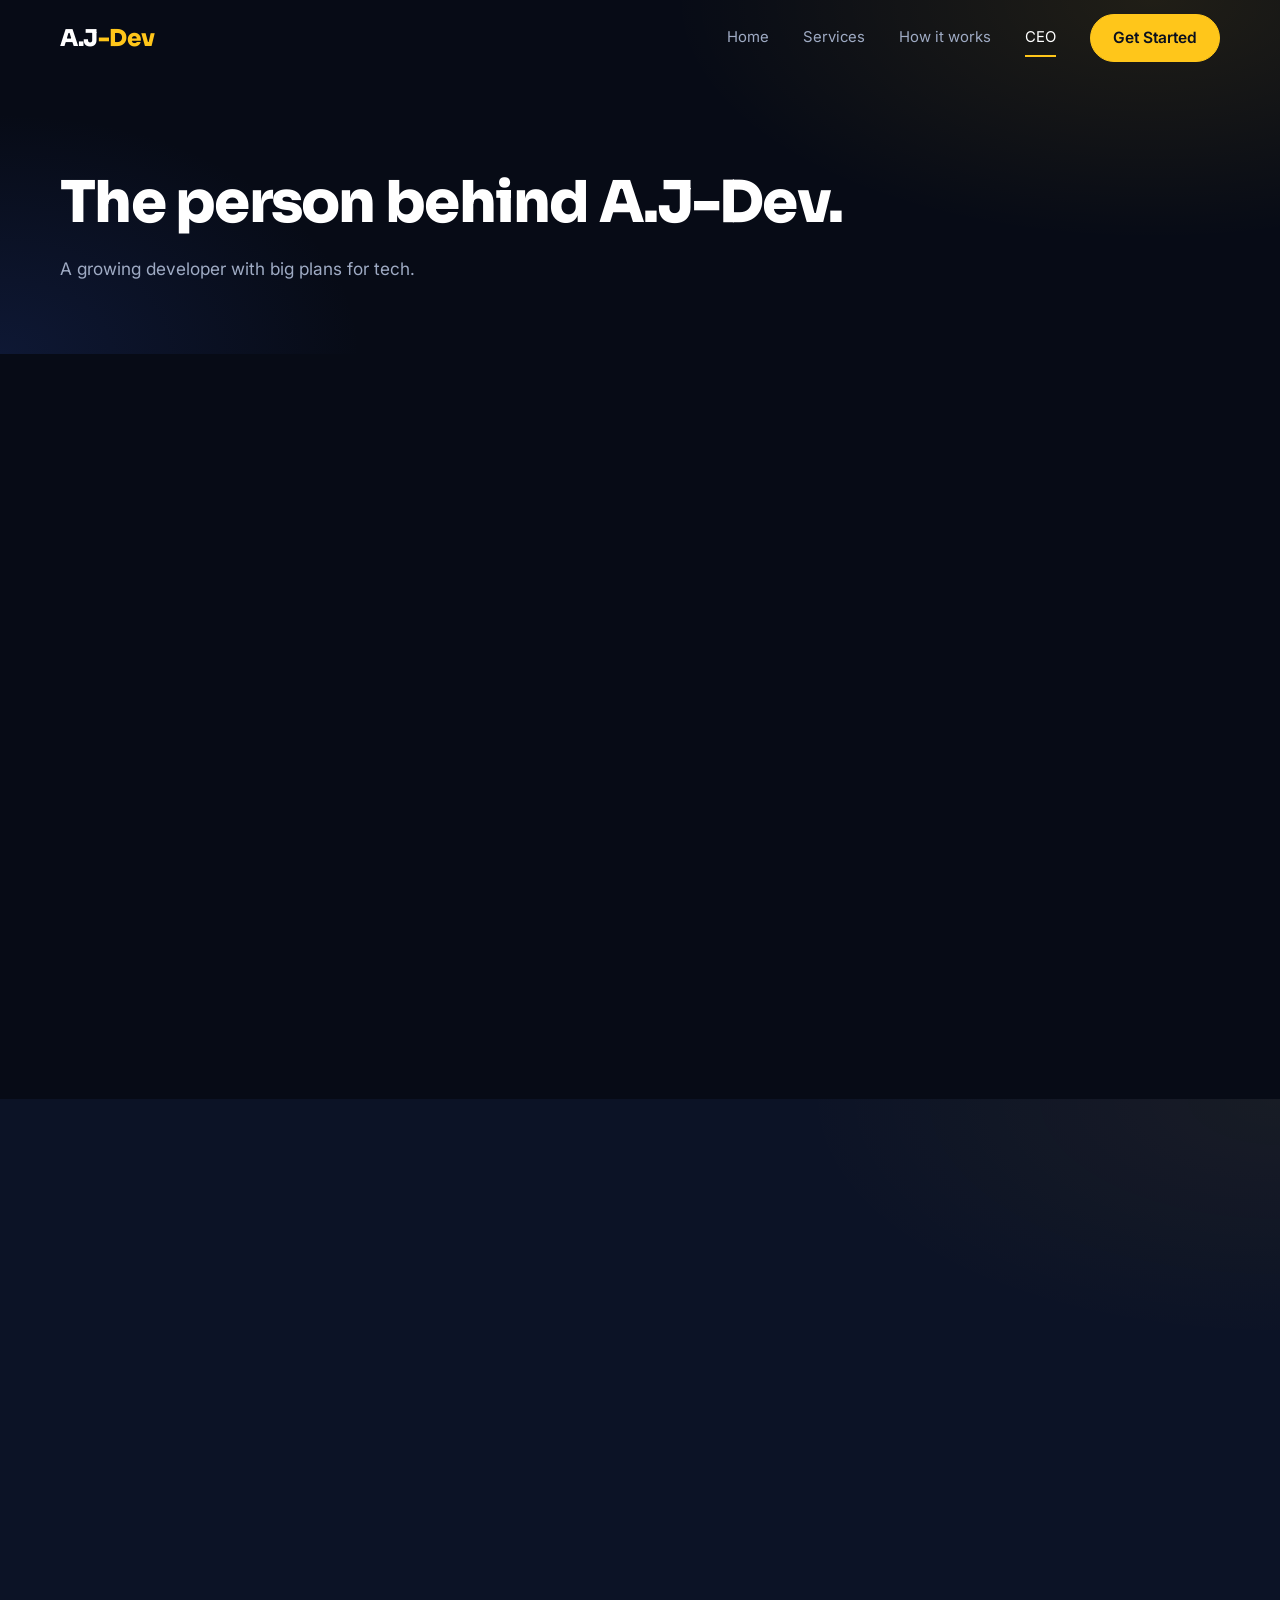
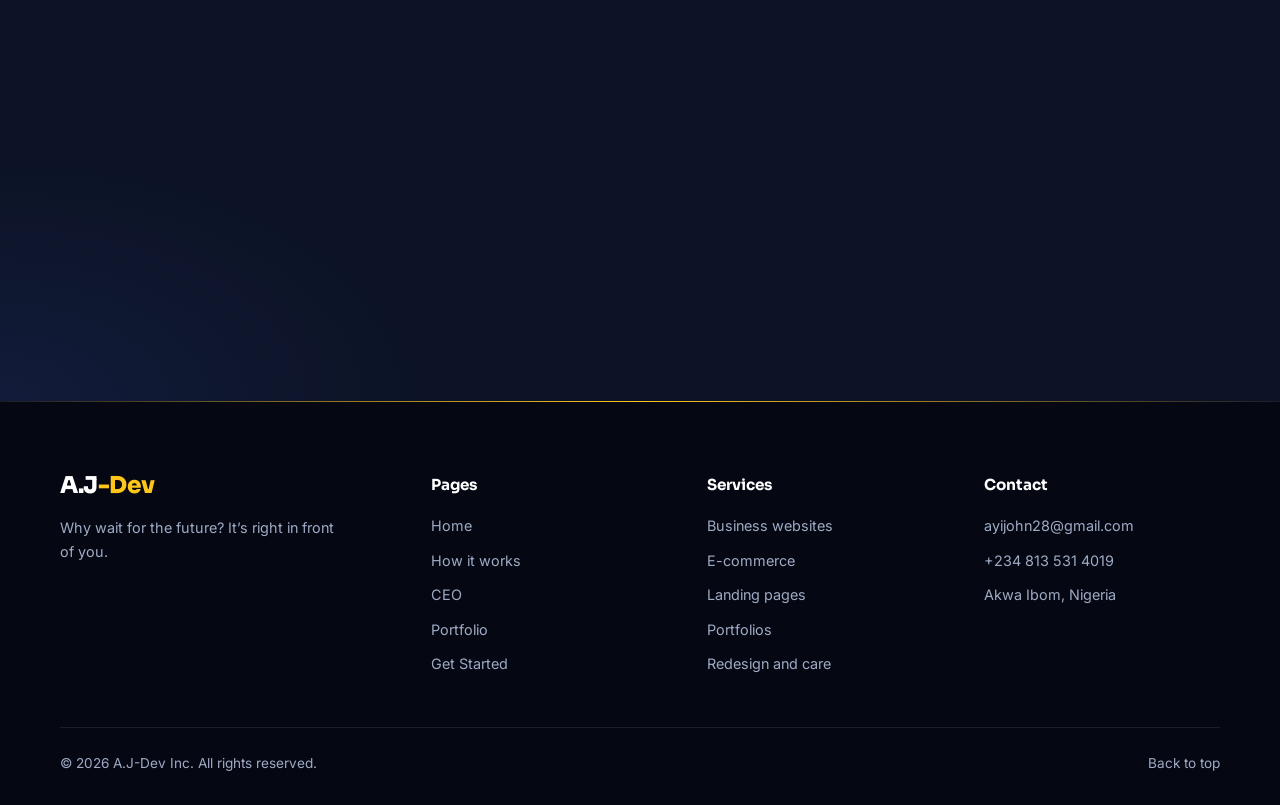
<file: ceo.html>
<!DOCTYPE html>
<html lang="en">

<head>
  <meta charset="utf-8">
  <meta name="viewport" content="width=device-width, initial-scale=1, viewport-fit=cover">
  <title>John Ayi | CEO of A.J-Dev Inc.</title>
  <meta name="description" content="Meet John Ayi, CEO of A.J-Dev Inc., a growing developer building responsive websites for businesses and entrepreneurs.">
  <meta name="theme-color" content="#070b16">
  <link rel="canonical" href="https://aj-devinc.netlify.app/ceo.html">

  <link rel="preconnect" href="https://fonts.googleapis.com">
  <link rel="preconnect" href="https://fonts.gstatic.com" crossorigin>
  <link href="https://fonts.googleapis.com/css2?family=Sora:wght@400;600;700;800&family=Inter:wght@400;500;600&display=swap" rel="stylesheet">
  <link rel="stylesheet" href="style.css">
</head>

<body>

  <header id="top">
    <div class="wrap nav">
      <a href="index.html" class="logo" aria-label="A.J-Dev home">A.J<span>-Dev</span></a>
      <button class="burger" id="burger" aria-label="Open menu" aria-expanded="false" aria-controls="links"><i></i><i></i><i></i></button>
      <nav class="links" id="links" aria-label="Main">
        <a href="index.html">Home</a>
        <a href="index.html#services">Services</a>
        <a href="how-it-works.html">How it works</a>
        <a href="ceo.html" class="current">CEO</a>
        <a href="get-started.html" class="btn btn-gold">Get Started</a>
      </nav>
    </div>
  </header>

  <main>

    <!-- ================= PAGE TITLE ================= -->
    <section class="page-hero" id="home">
      <div class="wrap">
        <h1>The person behind A.J-Dev.</h1>
        <p>A growing developer with big plans for tech.</p>
      </div>
    </section>

    <!-- ================= ABOUT THE CEO ================= -->
    <section class="page-section">
      <div class="wrap ceo">

        <!-- To use your real photo: delete the <div class="avatar"> line and
             remove the comment marks around the <img> line, then save your
             photo as images/john.jpg -->
       
       <div class="avatar logo-card fade" role="img" aria-label="A.J-Dev Inc. logo">
  <div class="big-logo">A.J<span>-Dev</span></div>
  <div class="logo-sub">Inc.</div>
</div>

        <div class="fade">
          <h2>John Ayi</h2>
          <p class="role">CEO, A.J-Dev Inc.</p>
          <p>John Ayi is a growing developer aspiring to thrive and grow in the world of tech.</p>
          <p>He builds websites with HTML, CSS and JavaScript, and started A.J-Dev Inc. to help businesses, entrepreneurs and individuals get a professional presence online.</p>
          <p>He is early in his journey and treats every project as a chance to learn, improve and deliver something he’s proud of. That means every client gets his full attention.</p>

          <div class="chips">
            <span class="chip">HTML</span>
            <span class="chip">CSS</span>
            <span class="chip">JavaScript</span>
            <span class="chip">Frontend development</span>
            <span class="chip">Responsive design</span>
          </div>

          <div class="cta" style="margin-top:36px">
            <a href="get-started.html" class="btn btn-gold">Work with John</a>
            <a href="#portfolio" class="btn btn-line">See the portfolio</a>
          </div>
        </div>

      </div>
    </section>

    <!-- ================= PORTFOLIO ================= -->
    <section class="alt page-section" id="portfolio">
      <div class="wrap">

        <div class="head fade">
          <h2>Portfolio</h2>
          <p class="lead">My current work and projects.</p>
        </div>

        <div class="grid">

          <!-- Portfolio website: links to your portfolio folder.
               If your folder has a different name, change "portfolio/" below.
               Optional: add a screenshot at images/portfolio.jpg and swap the
               "shot" block for:
               <img class="photo" src="images/portfolio.jpg" alt="John Ayi’s portfolio website" loading="lazy"> -->
          <a class="proj fade" href="https://aj-devportfolio.netlify.app" target="_blank" rel="noopener">
           <img class="photo" src="images/portfolio-pic.png" alt="Screenshot of the A.J-Dev Portfolio website" loading="lazy">
            <div class="info">
              <h3>John Ayi’s portfolio website</h3>
              <p>My personal portfolio, with my current work, projects and skills.</p>
              <span class="visit">Open portfolio <span>→</span></span>
            </div>
          </a>

          <!-- A.J-Dev website -->
          <a class="proj fade" href="https://aj-devinc.netlify.app" target="_blank" rel="noopener">
            <img class="photo" src="images/My website.png" alt="Screenshot of the A.J-Dev Inc. website" loading="lazy">
            <div class="info">
              <h3>A.J-Dev Inc. website</h3>
              <p>The agency website you’re on now: responsive, animated and built from scratch.</p>
              <span class="visit">Visit live site <span>→</span></span>
            </div>
          </a>

          <!-- TO ADD ANOTHER PROJECT: copy one whole card above (from <a class="proj" to </a>),
               paste it here, then change the link, image, title and text. -->

        </div>
      </div>
    </section>

  </main>

  <footer>
    <div class="wrap">
      <div class="fgrid">
        <div>
          <a href="index.html" class="logo">A.J<span>-Dev</span></a>
          <p class="foot-tag">Why wait for the future? It’s right in front of you.</p>
        </div>
        <div>
          <h4>Pages</h4>
          <ul>
            <li><a href="index.html">Home</a></li>
            <li><a href="how-it-works.html">How it works</a></li>
            <li><a href="ceo.html">CEO</a></li>
            <li><a href="ceo.html#portfolio">Portfolio</a></li>
            <li><a href="get-started.html">Get Started</a></li>
          </ul>
        </div>
        <div>
          <h4>Services</h4>
          <ul>
            <li>Business websites</li>
            <li>E-commerce</li>
            <li>Landing pages</li>
            <li>Portfolios</li>
            <li>Redesign and care</li>
          </ul>
        </div>
        <div>
          <h4>Contact</h4>
          <ul>
            <li id="fMail"></li>
            <li id="fPhone"></li>
            <li>Akwa Ibom, Nigeria</li>
          </ul>
        </div>
      </div>
      <div class="copy">
        <span>© <span id="yr">2026</span> A.J-Dev Inc. All rights reserved.</span>
        <a href="#home">Back to top</a>
      </div>
    </div>
  </footer>

  <script src="pages.js"></script>
</body>

</html>
</file>
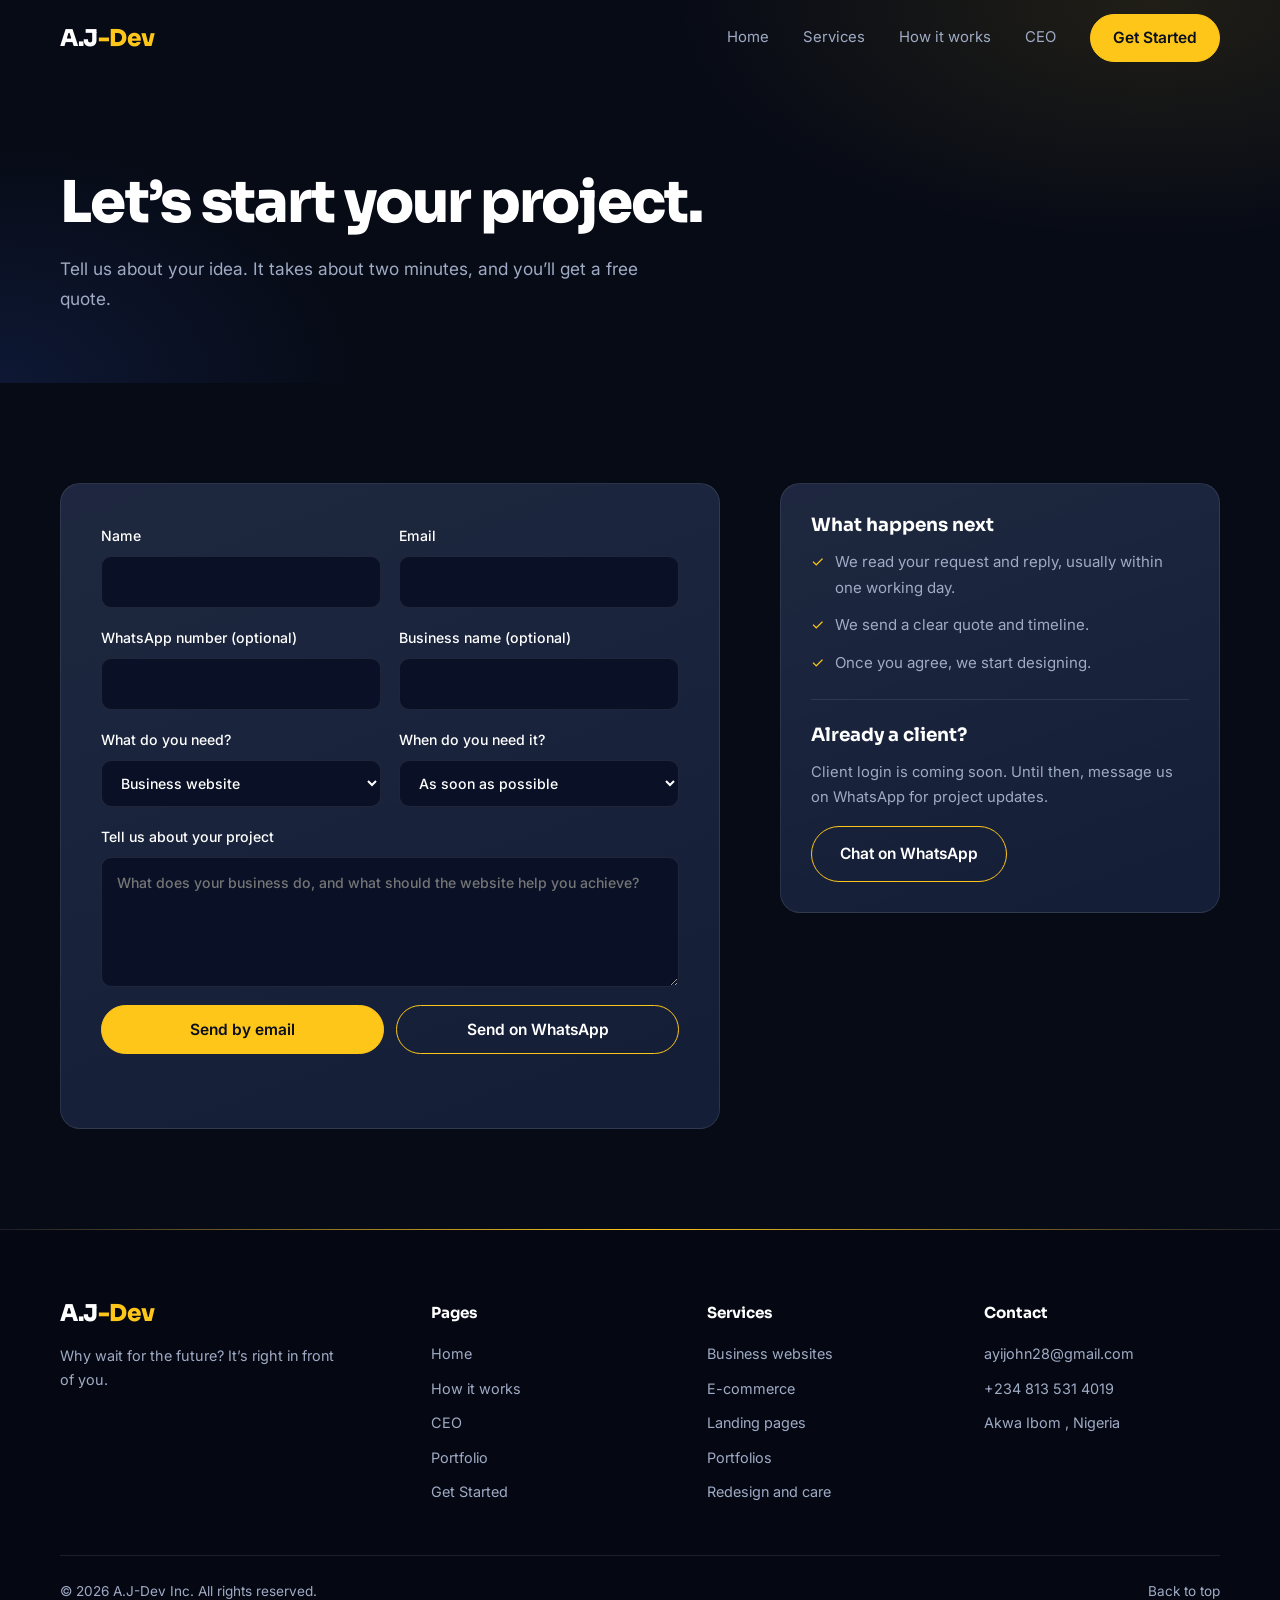
<file: get-started.html>
<!DOCTYPE html>
<html lang="en">

<head>
  <meta charset="utf-8">
  <meta name="viewport" content="width=device-width, initial-scale=1, viewport-fit=cover">
  <title>Get Started | A.J-Dev Inc.</title>
  <meta name="description" content="Start your website project with A.J-Dev Inc. Tell us your idea and get a free quote.">
  <meta name="theme-color" content="#070b16">
  <link rel="canonical" href="https://aj-devinc.netlify.app/get-started.html">

  <link rel="preconnect" href="https://fonts.googleapis.com">
  <link rel="preconnect" href="https://fonts.gstatic.com" crossorigin>
  <link href="https://fonts.googleapis.com/css2?family=Sora:wght@400;600;700;800&family=Inter:wght@400;500;600&display=swap" rel="stylesheet">
  <link rel="stylesheet" href="style.css">
</head>

<body>

  <header id="top">
    <div class="wrap nav">
      <a href="index.html" class="logo" aria-label="A.J-Dev home">A.J<span>-Dev</span></a>
      <button class="burger" id="burger" aria-label="Open menu" aria-expanded="false" aria-controls="links"><i></i><i></i><i></i></button>
      <nav class="links" id="links" aria-label="Main">
        <a href="index.html">Home</a>
        <a href="index.html#services">Services</a>
        <a href="how-it-works.html">How it works</a>
        <a href="ceo.html">CEO</a>
        <a href="get-started.html" class="btn btn-gold">Get Started</a>
      </nav>
    </div>
  </header>

  <main>

    <section class="page-hero" id="home">
      <div class="wrap">
        <h1>Let’s start your project.</h1>
        <p>Tell us about your idea. It takes about two minutes, and you’ll get a free quote.</p>
      </div>
    </section>

    <section class="page-section">
      <div class="wrap start">

        <form id="startForm" class="fade" novalidate>
          <div class="two">
            <label>Name
              <input name="name" required autocomplete="name">
            </label>
            <label>Email
              <input name="email" type="email" required autocomplete="email">
            </label>
          </div>

          <div class="two">
            <label>WhatsApp number (optional)
              <input name="phone" type="tel" autocomplete="tel">
            </label>
            <label>Business name (optional)
              <input name="business" autocomplete="organization">
            </label>
          </div>

          <div class="two">
            <label>What do you need?
              <select name="service">
                <option>Business website</option>
                <option>E-commerce website</option>
                <option>Landing page</option>
                <option>Portfolio website</option>
                <option>Redesign or maintenance</option>
                <option>Not sure yet</option>
              </select>
            </label>
            <label>When do you need it?
              <select name="timeline">
                <option>As soon as possible</option>
                <option>Within a month</option>
                <option>In 2 to 3 months</option>
                <option>I’m flexible</option>
              </select>
            </label>
          </div>

          <label>Tell us about your project
            <textarea name="msg" required placeholder="What does your business do, and what should the website help you achieve?"></textarea>
          </label>

          <!-- Hidden spam trap: leave empty -->
          <input class="hp" name="website" tabindex="-1" autocomplete="off" aria-hidden="true">

          <div class="btn-row">
            <button class="btn btn-gold" type="submit">Send by email</button>
            <button class="btn btn-line" type="button" id="waSend">Send on WhatsApp</button>
          </div>
          <p class="fmsg" id="fmsg" role="status"></p>
        </form>

        <aside class="side fade">
          <h3>What happens next</h3>
          <ul>
            <li>We read your request and reply, usually within one working day.</li>
            <li>We send a clear quote and timeline.</li>
            <li>Once you agree, we start designing.</li>
          </ul>
          <hr>
          <h3>Already a client?</h3>
          <p>Client login is coming soon. Until then, message us on WhatsApp for project updates.</p>
          <p style="margin-top:16px"><a href="#" class="btn btn-line js-wa" target="_blank" rel="noopener">Chat on WhatsApp</a></p>
        </aside>

      </div>
    </section>

  </main>

  <footer>
    <div class="wrap">
      <div class="fgrid">
        <div>
          <a href="index.html" class="logo">A.J<span>-Dev</span></a>
          <p class="foot-tag">Why wait for the future? It’s right in front of you.</p>
        </div>
        <div>
          <h4>Pages</h4>
          <ul>
            <li><a href="index.html">Home</a></li>
            <li><a href="how-it-works.html">How it works</a></li>
            <li><a href="ceo.html">CEO</a></li>
            <li><a href="ceo.html#portfolio">Portfolio</a></li>
            <li><a href="get-started.html">Get Started</a></li>
          </ul>
        </div>
        <div>
          <h4>Services</h4>
          <ul>
            <li>Business websites</li>
            <li>E-commerce</li>
            <li>Landing pages</li>
            <li>Portfolios</li>
            <li>Redesign and care</li>
          </ul>
        </div>
        <div>
          <h4>Contact</h4>
          <ul>
            <li id="fMail"></li>
            <li id="fPhone"></li>
            <li>Akwa Ibom , Nigeria</li>
          </ul>
        </div>
      </div>
      <div class="copy">
        <span>© <span id="yr">2026</span> A.J-Dev Inc. All rights reserved.</span>
        <a href="#home">Back to top</a>
      </div>
    </div>
  </footer>

  <script src="pages.js"></script>
</body>

</html>
</file>
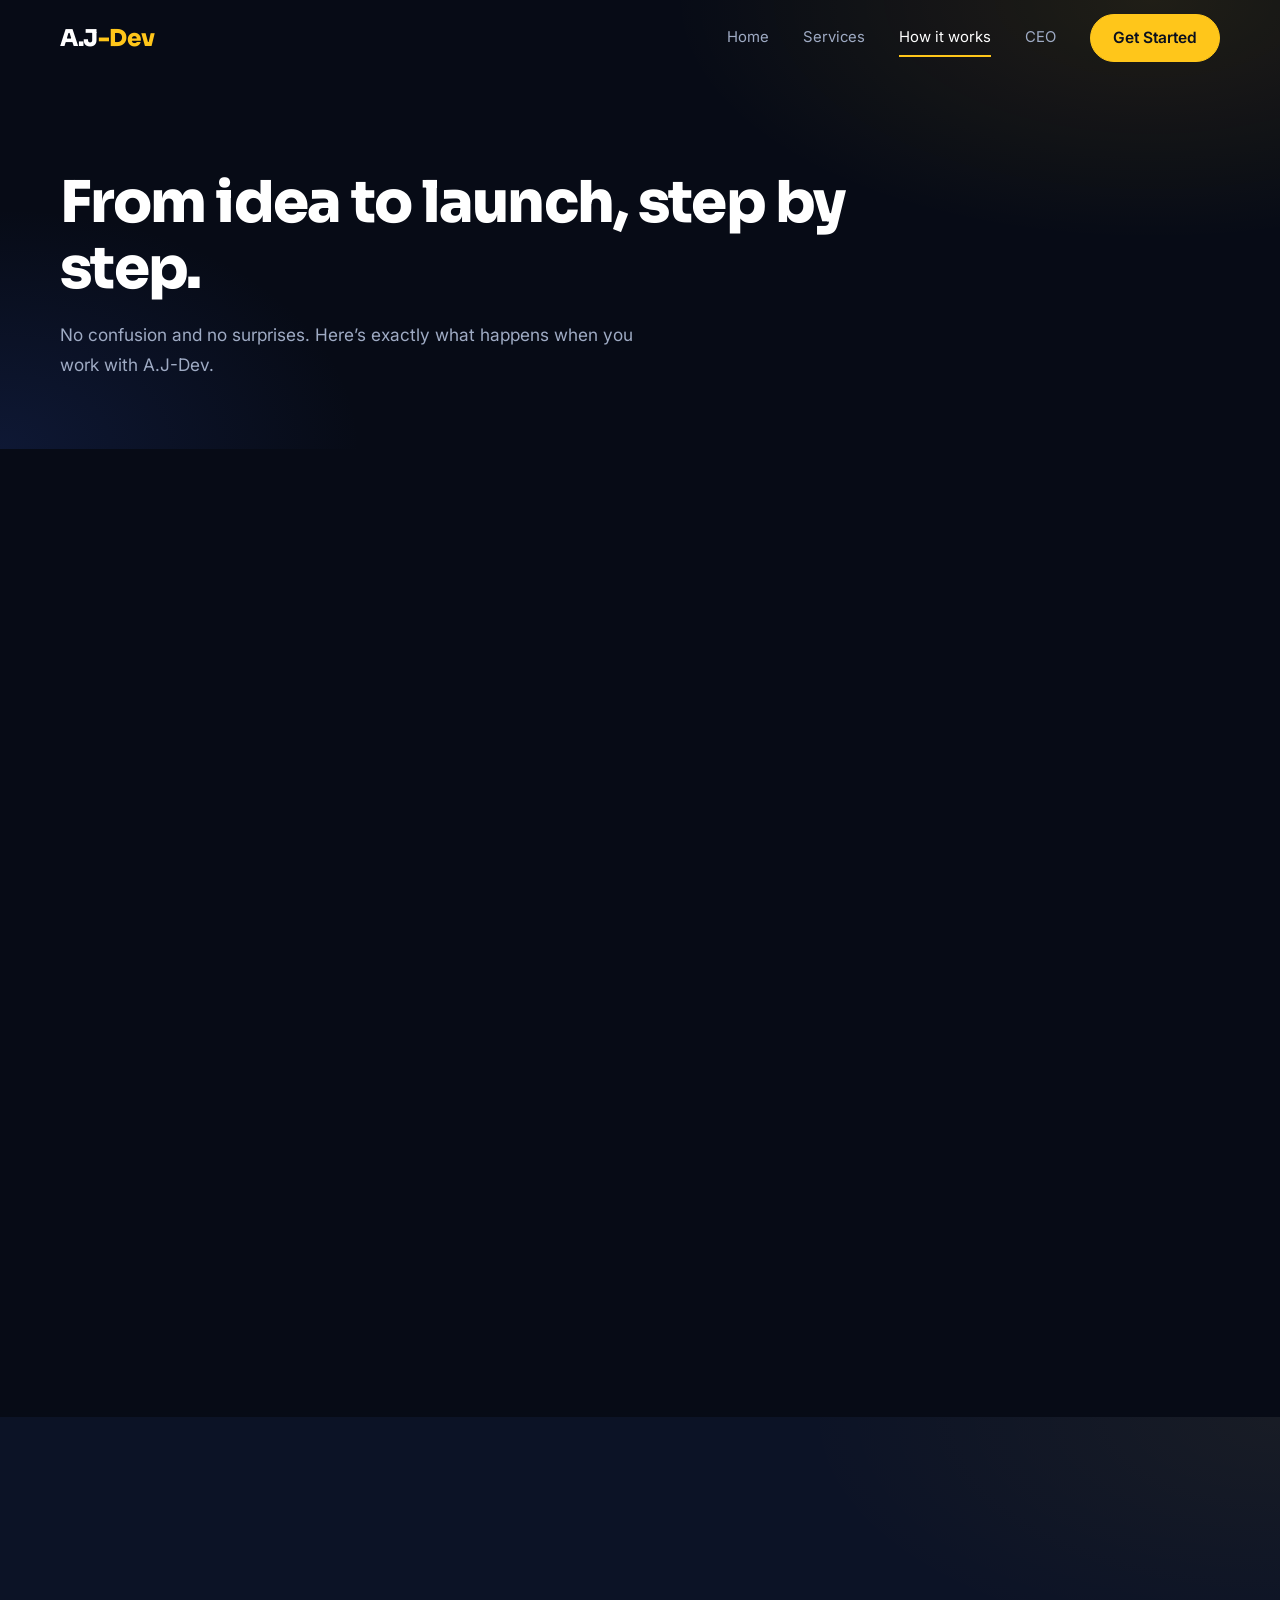
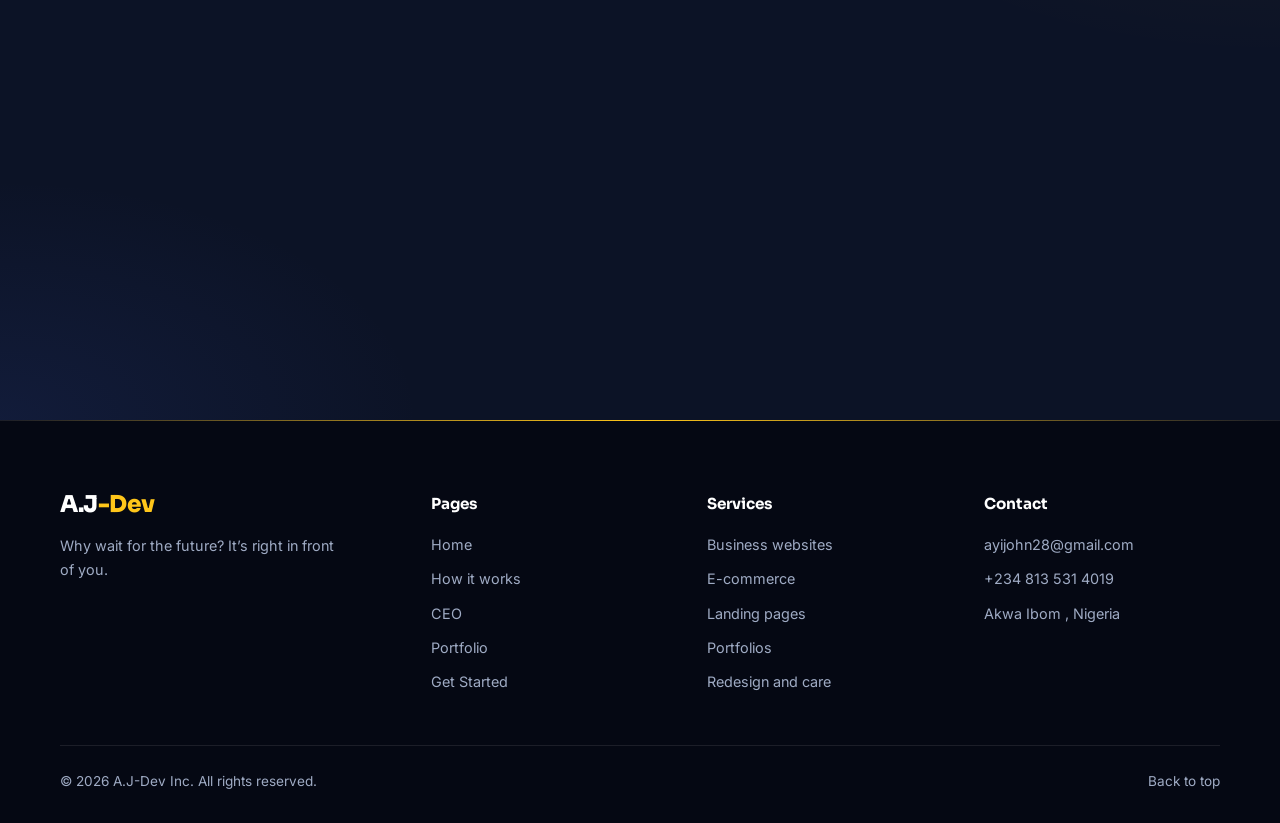
<file: how-it-works.html>
<!DOCTYPE html>
<html lang="en">

<head>
  <meta charset="utf-8">
  <meta name="viewport" content="width=device-width, initial-scale=1, viewport-fit=cover">
  <title>How It Works | A.J-Dev Inc.</title>
  <meta name="description" content="See how A.J-Dev Inc. takes your website from idea to launch, step by step.">
  <meta name="theme-color" content="#070b16">
  <link rel="canonical" href="https://aj-devinc.netlify.app/how-it-works.html">

  <link rel="preconnect" href="https://fonts.googleapis.com">
  <link rel="preconnect" href="https://fonts.gstatic.com" crossorigin>
  <link href="https://fonts.googleapis.com/css2?family=Sora:wght@400;600;700;800&family=Inter:wght@400;500;600&display=swap" rel="stylesheet">
  <link rel="stylesheet" href="style.css">
</head>

<body>

  <header id="top">
    <div class="wrap nav">
      <a href="index.html" class="logo" aria-label="A.J-Dev home">A.J<span>-Dev</span></a>
      <button class="burger" id="burger" aria-label="Open menu" aria-expanded="false" aria-controls="links"><i></i><i></i><i></i></button>
      <nav class="links" id="links" aria-label="Main">
        <a href="index.html">Home</a>
        <a href="index.html#services">Services</a>
        <a href="how-it-works.html" class="current">How it works</a>
        <a href="ceo.html">CEO</a>
        <a href="get-started.html" class="btn btn-gold">Get Started</a>
      </nav>
    </div>
  </header>

  <main>

    <section class="page-hero" id="home">
      <div class="wrap">
        <h1>From idea to launch, step by step.</h1>
        <p>No confusion and no surprises. Here’s exactly what happens when you work with A.J-Dev.</p>
      </div>
    </section>

    <!-- ================= STEPS ================= -->
    <section class="page-section">
      <div class="wrap">
        <div class="steps">

          <div class="step fade">
            <div></div>
            <div>
              <h3>Tell us about your idea</h3>
              <p>Fill in the short form on the Get Started page, or message us on WhatsApp. Tell us about your business, what you need and when you need it.</p>
            </div>
          </div>

          <div class="step fade">
            <div></div>
            <div>
              <h3>We plan and send a quote</h3>
              <p>We go through your goals, suggest the pages and features that fit, and send a clear quote and timeline before any work starts.</p>
            </div>
          </div>

          <div class="step fade">
            <div></div>
            <div>
              <h3>Design</h3>
              <p>We shape the look and feel around your brand: colors, layout and content that suit your customers.</p>
            </div>
          </div>

          <div class="step fade">
            <div></div>
            <div>
              <h3>Build</h3>
              <p>We code your site to be fast, responsive and easy to use on phones, tablets and computers.</p>
            </div>
          </div>

          <div class="step fade">
            <div></div>
            <div>
              <h3>Review and refine</h3>
              <p>You see the site before it goes live. We adjust it until you’re happy with it.</p>
            </div>
          </div>

          <div class="step fade">
            <div></div>
            <div>
              <h3>Launch and support</h3>
              <p>We put your site online and stay available afterwards for updates, fixes and maintenance.</p>
            </div>
          </div>

        </div>
      </div>
    </section>

    <!-- ================= QUESTIONS ================= -->
    <section class="alt page-section">
      <div class="wrap">

        <div class="head fade"><h2>Common questions</h2></div>

        <div class="faq fade">

          <details>
            <summary>How long does a website take?</summary>
            <p>It depends on the size of the project. A simple landing page is much quicker than a full online store. We agree on a timeline with you in the quote.</p>
          </details>

          <details>
            <summary>How much does it cost?</summary>
            <p>The price depends on the pages and features you need. Send us your idea through the Get Started page and we’ll give you a free quote.</p>
          </details>

          <details>
            <summary>Will my website work on phones?</summary>
            <p>Yes. Every site we build is made to work well on phones, tablets and computers.</p>
          </details>

          <details>
            <summary>Can you update my site after it’s live?</summary>
            <p>Yes. We offer maintenance and updates after launch, so your site stays current and keeps working well.</p>
          </details>

        </div>

        <div class="cta fade" style="margin-top:48px">
          <a href="get-started.html" class="btn btn-gold">Get Started</a>
          <a href="#" class="btn btn-line js-wa" target="_blank" rel="noopener">Ask on WhatsApp</a>
        </div>

      </div>
    </section>

  </main>

  <footer>
    <div class="wrap">
      <div class="fgrid">
        <div>
          <a href="index.html" class="logo">A.J<span>-Dev</span></a>
          <p class="foot-tag">Why wait for the future? It’s right in front of you.</p>
        </div>
        <div>
          <h4>Pages</h4>
          <ul>
            <li><a href="index.html">Home</a></li>
            <li><a href="how-it-works.html">How it works</a></li>
            <li><a href="ceo.html">CEO</a></li>
            <li><a href="ceo.html#portfolio">Portfolio</a></li>
            <li><a href="get-started.html">Get Started</a></li>
          </ul>
        </div>
        <div>
          <h4>Services</h4>
          <ul>
            <li>Business websites</li>
            <li>E-commerce</li>
            <li>Landing pages</li>
            <li>Portfolios</li>
            <li>Redesign and care</li>
          </ul>
        </div>
        <div>
          <h4>Contact</h4>
          <ul>
            <li id="fMail"></li>
            <li id="fPhone"></li>
            <li>Akwa Ibom , Nigeria</li>
          </ul>
        </div>
      </div>
      <div class="copy">
        <span>© <span id="yr">2026</span> A.J-Dev Inc. All rights reserved.</span>
        <a href="#home">Back to top</a>
      </div>
    </div>
  </footer>

  <script src="pages.js"></script>
</body>

</html>
</file>
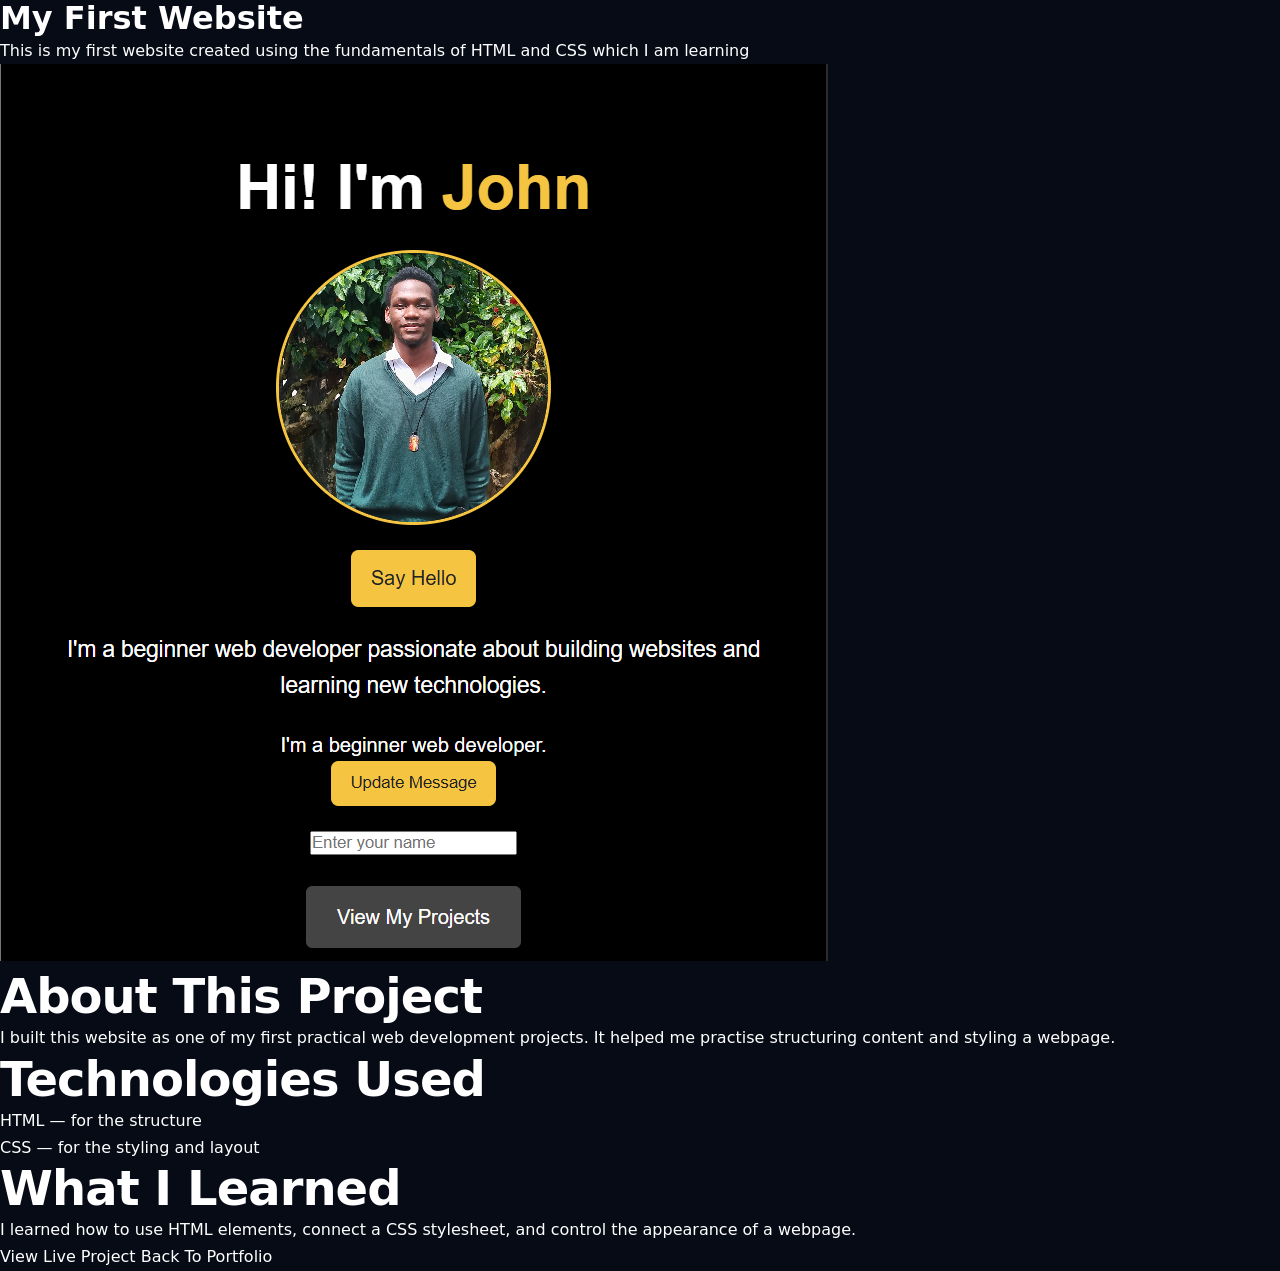
<file: project1.html>
<!DOCTYPE html>
<html lang="en">
<head>
    <meta charset="UTF-8">
    <meta name="viewport" content="width=device-width, initial-scale=1.0">
    <title>My First Website</title>
    <link rel="stylesheet" href="./style.css">
</head>
<body>
    <div class="project-detail-container">
        <h1>My First Website</h1>
    <p class="project-description">This is my first website created using the fundamentals of HTML and CSS which I am learning</p>
    <div class="first-website">
        <img src="images/First-website.png" alt="Screenshot of my first website">
    </div>
    
    <div class="project-info">
    <h2>About This Project</h2>
    <p>I built this website as one of my first practical web development projects. It helped me practise structuring content and styling a webpage.</p>

    <h2>Technologies Used</h2>
    <ul>
        <li>HTML — for the structure</li>
        <li>CSS — for the styling and layout</li>
    </ul>

    <h2>What I Learned</h2>
    <p>I learned how to use HTML elements, connect a CSS stylesheet, and control the appearance of a webpage.</p>
</div>
     <a href="">View Live Project</a>
    <a class="back-link" href="index.html">Back To Portfolio</a>

    </div>
    
</body>
</html>
</file>
<file: style.css>
/* =====================================================
   A.J-DEV INC. STYLESHEET
   Use Ctrl+F to jump to any section:
   1. Variables (colors)
   2. Reset and base
   3. Layout helpers
   4. Buttons
   5. Header and navigation
   6. Hero
   7. Hero slider
   8. Scrolling strip
   9. About
   10. Services
   11. Projects and images
   12. Why choose us
   13. Testimonials
   14. Contact and forms
   15. Inner pages (CEO, How it works, Get Started)
   16. Footer
   17. Scroll fade animation
   18. Responsive (tablet and mobile)
   19. Reduced motion
   ===================================================== */


/* =====================================================
   1. VARIABLES (change colors here)
   ===================================================== */
:root {
  --bg: #070b16;
  --bg2: #0c1326;
  --card: #101a33;
  --line: rgba(255, 255, 255, 0.09);
  --text: #ffffff;
  --muted: #9fabc4;
  --gold: #ffc61a;
  --gold2: #ffdf7a;
  color-scheme: dark;
  box-sizing: border-box;
  padding-top: env(safe-area-inset-top, 0px);
  padding-bottom: env(safe-area-inset-bottom, 0px);
}


/* =====================================================
   2. RESET AND BASE
   ===================================================== */
*,
*::before,
*::after {
  box-sizing: inherit;
  margin: 0;
  padding: 0;
}

html {
  scroll-behavior: smooth;
  scroll-padding-top: calc(84px + env(safe-area-inset-top, 0px));
  scrollbar-color: #2a3558 var(--bg);
}

body {
  background: var(--bg);
  color: var(--text);
  font-family: Inter, system-ui, -apple-system, "Segoe UI", sans-serif;
  line-height: 1.7;
  overflow-x: hidden;
}

body::before {
  content: "";
  position: fixed;
  inset: 0 0 auto;
  height: env(safe-area-inset-top, 0px);
  background: rgba(7, 11, 22, 0.9);
  z-index: 60;
}

h1,
h2,
h3,
.logo {
  font-family: Sora, Inter, system-ui, sans-serif;
  line-height: 1.15;
}

a {
  color: inherit;
  text-decoration: none;
}

img,
svg {
  max-width: 100%;
}

::selection {
  background: var(--gold);
  color: #0a0f1e;
}

:focus-visible {
  outline: 2px solid var(--gold);
  outline-offset: 3px;
  border-radius: 6px;
}


/* =====================================================
   3. LAYOUT HELPERS
   ===================================================== */
.wrap {
  width: min(1160px, 100% - 40px);
  margin-inline: auto;
}

section {
  padding: clamp(72px, 10vw, 130px) 0;
}

.alt {
  background:
    radial-gradient(800px 400px at 100% 0%, rgba(255, 198, 26, 0.05), transparent 60%),
    radial-gradient(700px 400px at 0% 100%, rgba(60, 90, 200, 0.12), transparent 60%),
    var(--bg2);
}

h2 {
  font-size: clamp(1.9rem, 4vw, 3rem);
  font-weight: 700;
  max-width: 18ch;
  letter-spacing: -0.02em;
}

.lead {
  color: var(--muted);
  max-width: 60ch;
  margin-top: 16px;
}

.head {
  margin-bottom: clamp(36px, 5vw, 60px);
}

/* Short gold bar under section headings */
.head h2::after {
  content: "";
  display: block;
  width: 56px;
  height: 3px;
  margin-top: 18px;
  border-radius: 3px;
  background: linear-gradient(90deg, var(--gold), transparent);
}

.grid {
  display: grid;
  grid-template-columns: repeat(auto-fit, minmax(min(100%, 300px), 1fr));
  gap: 20px;
}

.note {
  margin-top: 28px;
  color: var(--muted);
  font-size: 0.85rem;
}


/* =====================================================
   4. BUTTONS
   ===================================================== */
.btn {
  position: relative;
  overflow: hidden;
  display: inline-flex;
  align-items: center;
  gap: 8px;
  padding: 14px 28px;
  border-radius: 999px;
  font-weight: 600;
  font-size: 0.97rem;
  border: 1.5px solid var(--gold);
  cursor: pointer;
  font-family: inherit;
  transition: transform 0.25s, box-shadow 0.25s, background 0.25s, color 0.25s;
}

.btn-gold {
  background: var(--gold);
  color: #0a0f1e;
}

.btn-gold:hover {
  transform: translateY(-3px);
  box-shadow: 0 10px 30px rgba(255, 198, 26, 0.28);
}

/* Shine that sweeps across on hover */
.btn-gold::after {
  content: "";
  position: absolute;
  top: 0;
  left: -80%;
  width: 50%;
  height: 100%;
  background: linear-gradient(100deg, transparent, rgba(255, 255, 255, 0.55), transparent);
  transform: skewX(-20deg);
  transition: left 0.7s;
}

.btn-gold:hover::after {
  left: 130%;
}

.btn-line {
  background: transparent;
  color: var(--text);
}

.btn-line:hover {
  background: rgba(255, 198, 26, 0.1);
  transform: translateY(-3px);
}


/* =====================================================
   5. HEADER AND NAVIGATION
   ===================================================== */
header {
  position: fixed;
  top: env(safe-area-inset-top, 0px);
  left: 0;
  right: 0;
  z-index: 50;
  border-bottom: 1px solid transparent;
  transition: border-color 0.3s;
}

header.scrolled {
  border-color: var(--line);
}

/* Glass background on its own layer, so it can't trap the mobile menu */
header::before {
  content: "";
  position: absolute;
  inset: 0;
  background: rgba(7, 11, 22, 0.9);
  backdrop-filter: blur(14px);
  opacity: 0;
  transition: opacity 0.3s;
  z-index: -1;
}

header.scrolled::before {
  opacity: 1;
}

.nav {
  display: flex;
  align-items: center;
  justify-content: space-between;
  height: 76px;
}

.logo {
  font-weight: 800;
  font-size: 1.45rem;
  letter-spacing: -0.02em;
}

.logo span {
  color: var(--gold);
}

.links {
  display: flex;
  gap: 34px;
  align-items: center;
}

.links a:not(.btn) {
  color: var(--muted);
  font-size: 0.93rem;
  position: relative;
  transition: color 0.2s;
}

.links a:not(.btn)::after {
  content: "";
  position: absolute;
  left: 0;
  bottom: -6px;
  height: 2px;
  width: 0;
  background: var(--gold);
  transition: width 0.3s;
}

.links a:not(.btn):hover {
  color: var(--text);
}

.links a:not(.btn):hover::after {
  width: 100%;
}

/* The page you are on */
.links a.current {
  color: var(--text);
}

.links a.current::after {
  width: 100%;
}

.links .btn {
  padding: 10px 22px;
}

/* Mobile menu button (hidden on desktop) */
.burger {
  display: none;
  background: none;
  border: 0;
  width: 44px;
  height: 44px;
  cursor: pointer;
}

.burger i {
  display: block;
  height: 2px;
  width: 24px;
  background: var(--text);
  margin: 6px auto;
  transition: transform 0.3s, opacity 0.3s;
}

.burger[aria-expanded="true"] i:nth-child(1) {
  transform: translateY(8px) rotate(45deg);
}

.burger[aria-expanded="true"] i:nth-child(2) {
  opacity: 0;
}

.burger[aria-expanded="true"] i:nth-child(3) {
  transform: translateY(-8px) rotate(-45deg);
}


/* =====================================================
   6. HERO
   ===================================================== */
.hero {
  position: relative;
  overflow: hidden;
  min-height: 100svh;
  display: flex;
  align-items: center;
  padding-top: 120px;
  background:
    radial-gradient(900px 500px at 85% 20%, rgba(255, 198, 26, 0.09), transparent 60%),
    radial-gradient(700px 500px at 0% 100%, rgba(40, 70, 160, 0.25), transparent 60%);
}

/* Dotted grid that fades out toward the edges */
.hero::before {
  content: "";
  position: absolute;
  inset: 0;
  background-image: radial-gradient(rgba(255, 255, 255, 0.12) 1px, transparent 1px);
  background-size: 32px 32px;
  -webkit-mask-image: radial-gradient(ellipse at 60% 40%, #000 10%, transparent 70%);
  mask-image: radial-gradient(ellipse at 60% 40%, #000 10%, transparent 70%);
  pointer-events: none;
}

/* Slowly floating gold glow */
.hero::after {
  content: "";
  position: absolute;
  width: 520px;
  height: 520px;
  right: -120px;
  top: 8%;
  border-radius: 50%;
  background: radial-gradient(circle, rgba(255, 198, 26, 0.22), transparent 65%);
  filter: blur(40px);
  animation: float 9s ease-in-out infinite;
  pointer-events: none;
}

@keyframes float {
  0%, 100% { transform: translate(0, 0); }
  50% { transform: translate(-40px, 30px); }
}

.hero .wrap {
  position: relative;
  z-index: 1;
  display: grid;
  grid-template-columns: 1.05fr 1fr;
  gap: 56px;
  align-items: center;
}

.hero h1 {
  font-size: clamp(2.3rem, 5.4vw, 4.1rem);
  font-weight: 800;
  letter-spacing: -0.03em;
  background: linear-gradient(180deg, #ffffff 45%, #b9c6e6);
  -webkit-background-clip: text;
  background-clip: text;
  -webkit-text-fill-color: transparent;
}

.hero p {
  color: var(--muted);
  font-size: 1.1rem;
  margin: 24px 0 36px;
  max-width: 50ch;
}

.cta {
  display: flex;
  gap: 14px;
  flex-wrap: wrap;
}

.hero .motto {
  margin: 40px 0 0;
  color: var(--gold2);
  font-style: italic;
  font-size: 0.95rem;
  border-left: 2px solid var(--gold);
  padding-left: 14px;
}


/* =====================================================
   7. HERO SLIDER
   ===================================================== */
.slider {
  min-width: 0;
  width: 100%;
}

.slider-view {
  overflow: hidden;
  border-radius: 24px;
  border: 1px solid rgba(255, 198, 26, 0.25);
  background:
    radial-gradient(500px 260px at 100% 0%, rgba(255, 198, 26, 0.14), transparent 60%),
    linear-gradient(160deg, rgba(255, 255, 255, 0.07), rgba(255, 255, 255, 0.015)),
    var(--card);
  box-shadow:
    0 40px 80px rgba(0, 0, 0, 0.5),
    0 0 80px rgba(255, 198, 26, 0.1);
}

.slides {
  display: flex;
  transition: transform 0.8s cubic-bezier(0.22, 1, 0.36, 1);
}

.slide {
  flex: 0 0 100%;
  min-height: 340px;
  padding: 44px 40px;
  display: flex;
  flex-direction: column;
  justify-content: center;
  opacity: 0.25;
  transition: opacity 0.8s ease;
}

.slide.active {
  opacity: 1;
}

.slide-ico {
  width: 56px;
  height: 56px;
  border-radius: 16px;
  background: rgba(255, 198, 26, 0.12);
  border: 1px solid rgba(255, 198, 26, 0.3);
  box-shadow: 0 0 30px rgba(255, 198, 26, 0.18);
  display: grid;
  place-items: center;
  margin-bottom: 28px;
}

.slide-ico svg {
  width: 28px;
  height: 28px;
  stroke: var(--gold);
  fill: none;
  stroke-width: 1.8;
  stroke-linecap: round;
  stroke-linejoin: round;
}

.slide h3 {
  font-size: clamp(1.5rem, 3vw, 2.1rem);
  font-weight: 700;
  letter-spacing: -0.02em;
  margin-bottom: 14px;
}

.slide p {
  color: var(--muted);
  font-size: 1.02rem;
  max-width: 42ch;
  margin: 0 0 26px;
}

.slide-link {
  color: var(--gold);
  font-weight: 600;
  align-self: flex-start;
  transition: transform 0.25s;
}

.slide-link:hover {
  transform: translateX(6px);
}

.slider-nav {
  display: flex;
  align-items: center;
  justify-content: center;
  gap: 18px;
  margin-top: 22px;
}

.arrow {
  width: 44px;
  height: 44px;
  border-radius: 50%;
  border: 1px solid var(--line);
  background: rgba(255, 255, 255, 0.04);
  color: var(--text);
  font-size: 1.4rem;
  line-height: 1;
  cursor: pointer;
  transition: border-color 0.25s, background 0.25s, transform 0.25s;
}

.arrow:hover {
  border-color: var(--gold);
  background: rgba(255, 198, 26, 0.1);
  transform: scale(1.08);
}

.dots {
  display: flex;
  gap: 10px;
}

.dot {
  width: 10px;
  height: 10px;
  padding: 0;
  border: 0;
  border-radius: 999px;
  background: #2a3558;
  cursor: pointer;
  transition: width 0.35s, background 0.35s;
}

.dot.active {
  width: 30px;
  background: var(--gold);
}


/* =====================================================
   8. SCROLLING STRIP
   ===================================================== */
.strip {
  overflow: hidden;
  padding: 24px 0;
  border-block: 1px solid var(--line);
  background: rgba(255, 255, 255, 0.025);
}

.strip-track {
  display: flex;
  width: max-content;
  animation: scroll 32s linear infinite;
}

.strip span {
  display: flex;
  align-items: center;
  gap: 32px;
  padding-right: 32px;
  white-space: nowrap;
  font-family: Sora, sans-serif;
  font-weight: 600;
  font-size: 1.05rem;
  color: var(--muted);
}

.strip span::after {
  content: "✦";
  color: var(--gold);
  font-size: 0.8rem;
}

@keyframes scroll {
  to { transform: translateX(-50%); }
}


/* =====================================================
   9. ABOUT
   ===================================================== */
.about {
  display: grid;
  grid-template-columns: 1.2fr 1fr;
  gap: 60px;
  align-items: start;
}

.about p {
  color: var(--muted);
}

.about p + p {
  margin-top: 16px;
}

.vals {
  display: grid;
  gap: 14px;
}

.val {
  border: 1px solid var(--line);
  border-radius: 14px;
  padding: 22px 24px;
  background:
    linear-gradient(160deg, rgba(255, 255, 255, 0.06), rgba(255, 255, 255, 0.015)),
    var(--card);
  transition: border-color 0.3s, transform 0.3s;
}

.val:hover {
  border-color: rgba(255, 198, 26, 0.5);
  transform: translateX(6px);
}

.val h3 {
  font-size: 1.05rem;
  margin-bottom: 4px;
  color: var(--gold);
}

.val p {
  font-size: 0.92rem;
}


/* =====================================================
   10. SERVICES
   ===================================================== */
.svc {
  position: relative;
  overflow: hidden;
  background:
    linear-gradient(160deg, rgba(255, 255, 255, 0.06), rgba(255, 255, 255, 0.015)),
    var(--card);
  border: 1px solid var(--line);
  border-radius: 18px;
  padding: 30px;
  cursor: pointer;
  text-align: left;
  color: inherit;
  font: inherit;
  transition: border-color 0.3s, transform 0.3s, box-shadow 0.3s;
}

.svc:hover {
  transform: translateY(-6px);
  border-color: rgba(255, 198, 26, 0.55);
  box-shadow: 0 20px 50px rgba(0, 0, 0, 0.35);
}

/* Gold line across the top on hover */
.svc::before {
  content: "";
  position: absolute;
  top: 0;
  left: 0;
  right: 0;
  height: 2px;
  background: linear-gradient(90deg, transparent, var(--gold), transparent);
  opacity: 0;
  transition: opacity 0.3s;
}

.svc:hover::before,
.svc[aria-expanded="true"]::before {
  opacity: 1;
}

.ico {
  width: 48px;
  height: 48px;
  border-radius: 12px;
  background: rgba(255, 198, 26, 0.12);
  border: 1px solid rgba(255, 198, 26, 0.25);
  box-shadow: 0 0 28px rgba(255, 198, 26, 0.15);
  display: grid;
  place-items: center;
  margin-bottom: 20px;
  transition: transform 0.3s, box-shadow 0.3s;
}

.svc:hover .ico {
  transform: scale(1.08) rotate(-4deg);
  box-shadow: 0 0 36px rgba(255, 198, 26, 0.35);
}

.ico svg {
  width: 24px;
  height: 24px;
  stroke: var(--gold);
  fill: none;
  stroke-width: 1.8;
  stroke-linecap: round;
  stroke-linejoin: round;
}

.svc h3 {
  font-size: 1.2rem;
  margin-bottom: 8px;
}

.svc p {
  color: var(--muted);
  font-size: 0.94rem;
}

/* Expandable details */
.more {
  display: grid;
  grid-template-rows: 0fr;
  transition: grid-template-rows 0.4s;
}

.more > div {
  overflow: hidden;
}

.more ul {
  list-style: none;
  margin-top: 16px;
  padding-top: 16px;
  border-top: 1px solid var(--line);
  color: var(--text);
  font-size: 0.9rem;
}

.more li {
  padding: 3px 0 3px 22px;
  position: relative;
}

.more li::before {
  content: "✓";
  position: absolute;
  left: 0;
  color: var(--gold);
}

.svc[aria-expanded="true"] .more {
  grid-template-rows: 1fr;
}

.tog {
  display: inline-block;
  margin-top: 16px;
  color: var(--gold);
  font-size: 0.88rem;
  font-weight: 600;
}


/* =====================================================
   11. PROJECTS AND IMAGES
   ===================================================== */
.proj {
  position: relative;
  border-radius: 18px;
  overflow: hidden;
  border: 1px solid var(--line);
  background: var(--card);
  display: block;
  transition: transform 0.4s, border-color 0.3s, box-shadow 0.3s;
}

.proj:hover {
  transform: translateY(-6px);
  border-color: rgba(255, 198, 26, 0.55);
  box-shadow:
    0 24px 60px rgba(0, 0, 0, 0.45),
    0 0 40px rgba(255, 198, 26, 0.12);
}

/* Real screenshots or photos */
.photo {
  display: block;
  width: 100%;
  height: 60%;
  border-radius: 16px;
  object-fit: cover;
}

.proj .photo {
  aspect-ratio: 16 / 10;
  border-radius: 0;
  transition: transform 0.6s;
}

.proj:hover .photo {
  transform: scale(1.04);
}

/* Drawn preview, used when there is no screenshot yet */
.shot {
  aspect-ratio: 16 / 10;
  padding: 18px;
  display: flex;
  flex-direction: column;
  gap: 9px;
  transition: transform 0.6s;
}

.proj:hover .shot {
  transform: scale(1.04);
}

.shot i {
  display: block;
  border-radius: 6px;
  background: rgba(255, 255, 255, 0.14);
}

.shot .t {
  height: 16px;
  width: 45%;
  background: var(--gold);
}

.shot .h {
  height: 46px;
}

.shot .l {
  height: 8px;
  width: 70%;
}

.shot .r {
  display: grid;
  grid-template-columns: repeat(3, 1fr);
  gap: 8px;
  flex: 1;
}

.shot .r i {
  height: auto;
}

.s1 {
  background: linear-gradient(135deg, #14275c, #0b1228);
}

.s2 {
  background: linear-gradient(135deg, #3b2a0a, #0b1228);
}

.s3 {
  background: linear-gradient(135deg, #0f3a3f, #0b1228);
}

.info {
  padding: 22px 24px 26px;
}

.info h3 {
  font-size: 1.15rem;
}

.info p {
  color: var(--muted);
  font-size: 0.92rem;
  margin: 6px 0 14px;
}

.visit {
  color: var(--gold);
  font-weight: 600;
  font-size: 0.9rem;
  display: inline-flex;
  gap: 6px;
  transition: gap 0.25s;
}

.proj:hover .visit {
  gap: 12px;
}


/* =====================================================
   12. WHY CHOOSE US
   ===================================================== */
.why {
  display: grid;
  grid-template-columns: repeat(auto-fit, minmax(min(100%, 250px), 1fr));
  gap: 36px 40px;
}

.why > div {
  border-top: 2px solid var(--gold);
  padding: 24px 22px 22px;
  border-radius: 0 0 14px 14px;
  background: linear-gradient(180deg, rgba(255, 198, 26, 0.07), transparent 70%);
  transition: transform 0.3s;
}

.why > div:hover {
  transform: translateY(-6px);
}

.why h3 {
  font-size: 1.15rem;
  margin-bottom: 8px;
}

.why p {
  color: var(--muted);
  font-size: 0.94rem;
}


/* =====================================================
   13. TESTIMONIALS
   ===================================================== */
.rev {
  border: 1px dashed rgba(255, 198, 26, 0.4);
  border-radius: 18px;
  padding: 30px;
  background:
    linear-gradient(160deg, rgba(255, 255, 255, 0.06), rgba(255, 255, 255, 0.015)),
    rgba(255, 198, 26, 0.03);
}

.rev h3 {
  font-size: 1.05rem;
  margin-bottom: 8px;
}

.rev p {
  color: var(--muted);
  font-size: 0.93rem;
}


/* =====================================================
   14. CONTACT AND FORMS
   ===================================================== */
.contact {
  display: grid;
  grid-template-columns: 1fr 1.15fr;
  gap: clamp(36px, 6vw, 80px);
}

.ways {
  margin-top: 32px;
  display: grid;
  gap: 14px;
}

.way {
  display: flex;
  gap: 14px;
  align-items: center;
  color: var(--muted);
  transition: color 0.2s;
}

.way:hover {
  color: var(--gold);
}

.way svg {
  width: 22px;
  height: 22px;
  stroke: var(--gold);
  fill: none;
  stroke-width: 1.8;
  flex: none;
}

.wa {
  margin-top: 28px;
  background: #25d366;
  border-color: #25d366;
  color: #04210f;
}

.wa:hover {
  transform: translateY(-3px);
  box-shadow: 0 10px 30px rgba(37, 211, 102, 0.3);
}

form {
  background:
    linear-gradient(160deg, rgba(255, 255, 255, 0.06), rgba(255, 255, 255, 0.015)),
    var(--card);
  border: 1px solid var(--line);
  border-radius: 20px;
  padding: clamp(24px, 4vw, 40px);
  display: grid;
  gap: 18px;
}

label {
  font-size: 0.88rem;
  font-weight: 500;
  display: grid;
  gap: 8px;
}

input,
select,
textarea {
  width: 100%;
  background: #0a1126;
  border: 1px solid var(--line);
  border-radius: 10px;
  padding: 13px 15px;
  color: var(--text);
  font: inherit;
  transition: border-color 0.2s, box-shadow 0.2s;
}

input:focus,
select:focus,
textarea:focus {
  outline: none;
  border-color: var(--gold);
  box-shadow: 0 0 0 3px rgba(255, 198, 26, 0.18);
}

textarea {
  min-height: 130px;
  resize: vertical;
}

.two {
  display: grid;
  grid-template-columns: 1fr 1fr;
  gap: 18px;
}

.fmsg {
  font-size: 0.88rem;
  color: var(--gold2);
  min-height: 1.2em;
}

/* Hidden spam trap field */
.hp {
  position: absolute;
  left: -9999px;
}

.btn-row {
  display: flex;
  gap: 12px;
  flex-wrap: wrap;
}

.btn-row .btn {
  flex: 1;
  justify-content: center;
}


/* =====================================================
   15. INNER PAGES
   ===================================================== */
.page-hero {
  padding: 170px 0 70px;
  background:
    radial-gradient(800px 400px at 90% 0%, rgba(255, 198, 26, 0.1), transparent 60%),
    radial-gradient(600px 400px at 0% 100%, rgba(40, 70, 160, 0.22), transparent 60%);
}

.page-hero h1 {
  font-size: clamp(2.1rem, 5vw, 3.6rem);
  font-weight: 800;
  letter-spacing: -0.03em;
  max-width: 20ch;
}

.page-hero p {
  color: var(--muted);
  font-size: 1.08rem;
  max-width: 56ch;
  margin-top: 18px;
}

.page-section {
  padding: clamp(56px, 8vw, 100px) 0;
}

/* ---------- CEO page ---------- */
.ceo {
  display: grid;
  grid-template-columns: 0.8fr 1.2fr;
  gap: clamp(36px, 6vw, 70px);
  align-items: start;
}

.avatar {
  aspect-ratio: 4 / 5;
  border-radius: 24px;
  display: grid;
  place-items: center;
  font-family: Sora, sans-serif;
  font-size: 5rem;
  font-weight: 800;
  color: var(--gold);
  border: 1px solid rgba(255, 198, 26, 0.25);
  background:
    radial-gradient(400px 260px at 100% 0%, rgba(255, 198, 26, 0.16), transparent 60%),
    var(--card);
  box-shadow: 0 30px 70px rgba(0, 0, 0, 0.4);
}

.ceo img.avatar {
  width: 100%;
  object-fit: cover;
}

.ceo h2 {
  max-width: none;
}

.ceo .role {
  color: var(--gold);
  font-weight: 600;
  margin: 8px 0 22px;
}

.ceo p {
  color: var(--muted);
}

.ceo p + p {
  margin-top: 16px;
}

.chips {
  display: flex;
  flex-wrap: wrap;
  gap: 10px;
  margin-top: 28px;
}

.chip {
  padding: 8px 16px;
  border: 1px solid var(--line);
  border-radius: 999px;
  font-size: 0.88rem;
  color: var(--text);
  background: rgba(255, 255, 255, 0.04);
}

/* ---------- How it works page ---------- */
.steps {
  display: grid;
  gap: 18px;
  counter-reset: step;
}

.step {
  counter-increment: step;
  display: grid;
  grid-template-columns: 64px 1fr;
  gap: 22px;
  padding: 28px;
  border: 1px solid var(--line);
  border-radius: 18px;
  background:
    linear-gradient(160deg, rgba(255, 255, 255, 0.06), rgba(255, 255, 255, 0.015)),
    var(--card);
  transition: border-color 0.3s, transform 0.3s;
}

.step:hover {
  border-color: rgba(255, 198, 26, 0.5);
  transform: translateX(6px);
}

.step::before {
  content: counter(step, decimal-leading-zero);
  font-family: Sora, sans-serif;
  font-size: 1.8rem;
  font-weight: 800;
  color: var(--gold);
}

.step h3 {
  font-size: 1.2rem;
  margin-bottom: 6px;
}

.step p {
  color: var(--muted);
  font-size: 0.95rem;
}

.faq {
  display: grid;
  gap: 12px;
  max-width: 800px;
}

.faq details {
  border: 1px solid var(--line);
  border-radius: 14px;
  background: var(--card);
  padding: 4px 22px;
}

.faq summary {
  cursor: pointer;
  list-style: none;
  padding: 18px 0;
  font-weight: 600;
  display: flex;
  justify-content: space-between;
  gap: 16px;
}

.faq summary::-webkit-details-marker {
  display: none;
}

.faq summary::after {
  content: "+";
  color: var(--gold);
  font-size: 1.4rem;
  line-height: 1;
  transition: transform 0.3s;
}

.faq details[open] summary::after {
  transform: rotate(45deg);
}

.faq details p {
  color: var(--muted);
  padding-bottom: 20px;
  font-size: 0.95rem;
}

/* ---------- Get Started page ---------- */
.start {
  display: grid;
  grid-template-columns: 1.2fr 0.8fr;
  gap: clamp(32px, 5vw, 60px);
  align-items: start;
}

.side {
  border: 1px solid var(--line);
  border-radius: 20px;
  padding: 30px;
  background:
    linear-gradient(160deg, rgba(255, 255, 255, 0.06), rgba(255, 255, 255, 0.015)),
    var(--card);
}

.side h3 {
  font-size: 1.15rem;
  margin-bottom: 14px;
}

.side ul {
  list-style: none;
  display: grid;
  gap: 12px;
  color: var(--muted);
  font-size: 0.94rem;
}

.side li {
  padding-left: 24px;
  position: relative;
}

.side li::before {
  content: "✓";
  position: absolute;
  left: 0;
  color: var(--gold);
}

.side hr {
  border: 0;
  border-top: 1px solid var(--line);
  margin: 24px 0;
}

.side p {
  color: var(--muted);
  font-size: 0.92rem;
}


/* =====================================================
   16. FOOTER
   ===================================================== */
footer {
  position: relative;
  border-top: 1px solid var(--line);
  padding: 70px 0 30px;
  background: #050813;
}

footer::before {
  content: "";
  position: absolute;
  top: -1px;
  left: 0;
  right: 0;
  height: 1px;
  background: linear-gradient(90deg, transparent, var(--gold), transparent);
}

.fgrid {
  display: grid;
  grid-template-columns: 1.4fr 1fr 1fr 1fr;
  gap: 40px;
}

footer h4 {
  font-family: Sora, sans-serif;
  font-size: 0.95rem;
  margin-bottom: 16px;
}

footer ul {
  list-style: none;
  display: grid;
  gap: 10px;
}

footer li,
footer p {
  color: var(--muted);
  font-size: 0.9rem;
}

footer a:hover {
  color: var(--gold);
}

.foot-tag {
  margin-top: 14px;
  max-width: 32ch;
}

.copy {
  margin-top: 50px;
  padding-top: 24px;
  border-top: 1px solid var(--line);
  color: var(--muted);
  font-size: 0.85rem;
  display: flex;
  justify-content: space-between;
  gap: 12px;
  flex-wrap: wrap;
}


/* =====================================================
   17. SCROLL FADE ANIMATION
   .fade = hidden below   .on = visible   .up = faded out above
   ===================================================== */
.fade {
  opacity: 0;
  transform: translateY(34px);
  transition: opacity 0.8s ease, transform 0.8s ease;
}

.fade.on {
  opacity: 1;
  transform: none;
}

.fade.up {
  opacity: 0;
  transform: translateY(-26px);
}


/* =====================================================
   18. RESPONSIVE
   ===================================================== */

/* ---------- Tablet and below ---------- */
@media (max-width: 900px) {

  section {
    padding: 80px 0;
  }

  .hero {
    min-height: auto;
    padding-top: 130px;
    padding-bottom: 80px;
  }

  .hero .wrap,
  .about,
  .contact,
  .ceo,
  .start {
    grid-template-columns: 1fr;
    gap: 48px;
  }

  .avatar {
    max-width: 320px;
    aspect-ratio: 1;
  }

  .fgrid {
    grid-template-columns: 1fr 1fr;
    gap: 40px 32px;
  }

  .burger {
    display: block;
  }

  /* Mobile menu panel: closed */
  .links {
    position: fixed;
    inset: calc(76px + env(safe-area-inset-top, 0px)) 0 0 0;
    background: rgba(7, 11, 22, 0.98);
    flex-direction: column;
    justify-content: center;
    gap: 30px;
    overflow-y: auto;
    visibility: hidden;
    opacity: 0;
    pointer-events: none;
    transform: translateY(-16px);
    transition:
      opacity 0.4s ease,
      transform 0.5s cubic-bezier(0.22, 1, 0.36, 1),
      visibility 0s linear 0.5s;
  }

  /* Mobile menu panel: open */
  .links.open {
    visibility: visible;
    opacity: 1;
    pointer-events: auto;
    transform: none;
    transition:
      opacity 0.4s ease,
      transform 0.5s cubic-bezier(0.22, 1, 0.36, 1),
      visibility 0s;
  }

  .links a:not(.btn) {
    font-size: 1.35rem;
    color: var(--text);
  }

  .links .btn {
    padding: 14px 32px;
  }

  /* Links slide in one after another */
  .links a {
    opacity: 0;
    transform: translateY(18px);
    transition:
      opacity 0.4s ease,
      transform 0.5s cubic-bezier(0.22, 1, 0.36, 1),
      color 0.2s;
  }

  .links.open a {
    opacity: 1;
    transform: none;
  }

  .links.open a:nth-child(1) { transition-delay: 0.10s; }
  .links.open a:nth-child(2) { transition-delay: 0.16s; }
  .links.open a:nth-child(3) { transition-delay: 0.22s; }
  .links.open a:nth-child(4) { transition-delay: 0.28s; }
  .links.open a:nth-child(5) { transition-delay: 0.34s; }
  .links.open a:nth-child(6) { transition-delay: 0.40s; }
}


/* ---------- Phones ---------- */
@media (max-width: 600px) {

  section {
    padding: 64px 0;
  }

  .page-section {
    padding: 56px 0;
  }

  .page-hero {
    padding: 130px 0 50px;
  }

  .head {
    margin-bottom: 32px;
  }

  h2 {
    font-size: 1.85rem;
    max-width: none;
  }

  .hero h1 {
    font-size: 2.25rem;
  }

  .hero p {
    font-size: 1.02rem;
    margin: 20px 0 28px;
  }

  .hero .motto {
    margin-top: 32px;
  }

  .hero::after {
    width: 320px;
    height: 320px;
    right: -140px;
  }

  /* Full-width, easy-to-tap buttons */
  .cta {
    flex-direction: column;
  }

  .cta .btn,
  .wa {
    width: 100%;
    justify-content: center;
    padding: 16px 24px;
  }

  .btn-row {
    flex-direction: column;
  }

  /* Slider */
  .slide {
    min-height: 320px;
    padding: 32px 24px;
  }

  .slide p {
    font-size: 0.98rem;
  }

  .strip span {
    font-size: 0.95rem;
  }

  /* Cards: more breathing room inside */
  .about,
  .contact {
    gap: 40px;
  }

  .val {
    padding: 20px;
  }

  .svc {
    padding: 26px 22px;
  }

  .info {
    padding: 20px;
  }

  .why {
    gap: 32px;
  }

  .rev {
    padding: 26px 22px;
  }

  .step {
    grid-template-columns: 1fr;
    gap: 10px;
    padding: 24px 20px;
  }

  .side {
    padding: 24px 20px;
  }

  /* Forms */
  form {
    padding: 24px 20px;
  }

  .two {
    grid-template-columns: 1fr;
  }

  /* 16px stops iPhones from zooming in when you tap a field */
  input,
  select,
  textarea {
    font-size: 16px;
  }

  /* Footer */
  footer {
    padding: 56px 0 28px;
  }

  .fgrid {
    grid-template-columns: 1fr;
    gap: 36px;
  }

  .copy {
    flex-direction: column;
  }
}


/* ---------- Very small phones ---------- */
@media (max-width: 380px) {

  .logo {
    font-size: 1.3rem;
  }

  .hero h1 {
    font-size: 1.95rem;
  }

  h2 {
    font-size: 1.65rem;
  }

  .btn {
    padding: 14px 20px;
  }
}


/* =====================================================
   19. REDUCED MOTION (for visitors who prefer less movement)
   ===================================================== */
@media (prefers-reduced-motion: reduce) {

  * {
    animation-duration: 0.01ms !important;
    transition-duration: 0.01ms !important;
    scroll-behavior: auto !important;
  }

  .hero::after,
  .strip-track {
    animation: none;
  }

  .fade {
    opacity: 1;
    transform: none;
  }
}

/* =====================================================
   20. HOW IT WORKS: LARGE SCREEN LAYOUT
   ===================================================== */

/* Fixes the squeezed text: ignore the empty helper div in each step */
.step > div:empty {
  display: none;
}

.step {
  align-items: start;
}

/* Laptops and desktops: steps in two columns, number on top */
@media (min-width: 1000px) {

  .steps {
    grid-template-columns: 1fr 1fr;
    gap: 22px;
  }

  .step {
    grid-template-columns: 1fr;
    gap: 14px;
    padding: 36px 34px;
  }

  .step::before {
    font-size: 2.2rem;
  }

  .step h3 {
    font-size: 1.3rem;
  }

  .step p {
    font-size: 1rem;
  }

  /* Lift up on hover instead of sliding sideways */
  .step:hover {
    transform: translateY(-6px);
  }

  /* Common questions: two columns too */
  .faq {
    max-width: none;
    grid-template-columns: 1fr 1fr;
    align-items: start;
    gap: 16px 22px;
  }
}

/* =====================================================
   21. BIG LOGO CARD (CEO page)
   ===================================================== */
.logo-card {
  display: flex;
  flex-direction: column;
  align-items: center;
  justify-content: center;
  gap: 6px;
  text-align: center;
  position: relative;
  overflow: hidden;
}

/* Soft gold glow behind the logo */
.logo-card::before {
  content: "";
  position: absolute;
  width: 320px;
  height: 320px;
  border-radius: 50%;
  background: radial-gradient(circle, rgba(255, 198, 26, 0.22), transparent 65%);
  filter: blur(30px);
}

.big-logo {
  position: relative;
  font-family: Sora, sans-serif;
  font-weight: 800;
  font-size: clamp(2.6rem, 5vw, 4rem);
  letter-spacing: -0.03em;
  line-height: 1;
  color: var(--text);
}

.big-logo span {
  color: var(--gold);
}

.logo-sub {
  position: relative;
  font-family: Sora, sans-serif;
  font-weight: 600;
  font-size: 1rem;
  letter-spacing: 0.3em;
  color: var(--muted);
  text-transform: uppercase;
}

/* =====================================================
   IMAGE BAND AND FRAMED PHOTOS
   ===================================================== */
.banner {
  padding: clamp(90px, 14vw, 170px) 0;
  background:
    linear-gradient(90deg, rgba(7, 11, 22, 0.94), rgba(7, 11, 22, 0.55)),
    url("images/banner.jpg") center / cover no-repeat;
  border-block: 1px solid var(--line);
}

.frame {
  aspect-ratio: 4 / 3;
  margin-bottom: 14px;
  border: 1px solid rgba(255, 198, 26, 0.25);
  box-shadow:
    0 30px 60px rgba(0, 0, 0, 0.4),
    0 0 50px rgba(255, 198, 26, 0.08);
}

@media (max-width: 600px) {
  .banner .cta .btn {
    width: 100%;
    justify-content: center;
  }
}

/* =====================================================
   22. ABOUT CARDS WITH IMAGES (floating + hover effects)
   ===================================================== */

/* Intro text on top, three cards in a row underneath */
.about {
  grid-template-columns: 1fr;
  gap: 56px;
}

.about > div:first-child p {
  max-width: 70ch;
}

.vals {
  grid-template-columns: repeat(auto-fit, minmax(min(100%, 280px), 1fr));
  gap: 24px;
}

/* The card */
.val {
  position: relative;
  display: flex;
  flex-direction: column;
  padding: 0;
  overflow: hidden;
  border-radius: 20px;
  animation: drift 6s ease-in-out infinite;
  transition:
    transform 0.5s cubic-bezier(0.22, 1, 0.36, 1),
    border-color 0.4s,
    box-shadow 0.4s;
}

/* Each card floats at a different moment, so they never move in sync */
.val:nth-child(2) {
  animation-delay: -2s;
}

.val:nth-child(3) {
  animation-delay: -4s;
}

@keyframes drift {
  0%, 100% { translate: 0 0; }
  50% { translate: 0 -10px; }
}

/* Hover: pauses the float, lifts the card and adds a gold glow */
.val:hover {
  animation-play-state: paused;
  transform: translateY(-10px);
  border-color: rgba(255, 198, 26, 0.6);
  box-shadow:
    0 30px 60px rgba(0, 0, 0, 0.45),
    0 0 50px rgba(255, 198, 26, 0.16);
}

/* Gold line that appears across the top */
.val::before {
  content: "";
  position: absolute;
  top: 0;
  left: 0;
  right: 0;
  height: 2px;
  background: linear-gradient(90deg, transparent, var(--gold), transparent);
  opacity: 0;
  transition: opacity 0.4s;
  z-index: 3;
}

.val:hover::before {
  opacity: 1;
}

/* Light that sweeps diagonally across the card on hover */
.val::after {
  content: "";
  position: absolute;
  top: 0;
  left: -70%;
  width: 45%;
  height: 100%;
  background: linear-gradient(100deg, transparent, rgba(255, 255, 255, 0.09), transparent);
  transform: skewX(-18deg);
  transition: left 0.9s ease;
  pointer-events: none;
  z-index: 2;
}

.val:hover::after {
  left: 130%;
}

/* The image */
.val-img {
  position: relative;
  aspect-ratio: 16 / 10;
  overflow: hidden;
}

.val-img img {
  display: block;
  width: 100%;
  height: 100%;
  object-fit: cover;
  transition: transform 0.9s cubic-bezier(0.22, 1, 0.36, 1);
}

.val:hover .val-img img {
  transform: scale(1.08);
}

/* Fades the bottom of the image into the card */
.val-img::after {
  content: "";
  position: absolute;
  inset: 0;
  background: linear-gradient(180deg, transparent 50%, rgba(16, 26, 51, 0.95));
}

.val-body {
  padding: 22px 24px 28px;
}

.val h3 {
  margin-bottom: 8px;
}

/* Gentle on phones, and off for people who prefer less motion */
@media (max-width: 600px) {

  .about {
    gap: 40px;
  }

  .val-body {
    padding: 20px 20px 24px;
  }

  @keyframes drift {
    0%, 100% { translate: 0 0; }
    50% { translate: 0 -6px; }
  }
}

@media (prefers-reduced-motion: reduce) {

  .val {
    animation: none;
  }
}
</file>
<file: A.J-Dev Inc/style.css>
/* =====================================================
   A.J-DEV INC. STYLESHEET
   Sections (use Ctrl+F to jump to any of them):
   1. Variables (colors)
   2. Reset and base
   3. Layout helpers
   4. Buttons
   5. Header and navigation
   6. Hero
   7. About
   8. Services
   9. Portfolio
   10. Why choose us
   11. Testimonials
   12. Contact and form
   13. Footer
   14. Scroll fade animation
   15. Responsive (tablet and mobile)
   16. Reduced motion
   ===================================================== */


/* =====================================================
   1. VARIABLES (change colors here)
   ===================================================== */
:root {
  --bg: #070b16;
  --bg2: #0c1326;
  --card: #101a33;
  --line: rgba(255, 255, 255, 0.09);
  --text: #ffffff;
  --muted: #9fabc4;
  --gold: #ffc61a;
  --gold2: #ffdf7a;
  color-scheme: dark;
  box-sizing: border-box;
  padding-top: env(safe-area-inset-top, 0px);
  padding-bottom: env(safe-area-inset-bottom, 0px);
}


/* =====================================================
   2. RESET AND BASE
   ===================================================== */
*,
*::before,
*::after {
  box-sizing: inherit;
  margin: 0;
  padding: 0;
}

html {
  scroll-behavior: smooth;
  scroll-padding-top: calc(84px + env(safe-area-inset-top, 0px));
}

body {
  background: var(--bg);
  color: var(--text);
  font-family: Inter, system-ui, -apple-system, "Segoe UI", sans-serif;
  line-height: 1.7;
  overflow-x: hidden;
}

body::before {
  content: "";
  position: fixed;
  inset: 0 0 auto;
  height: env(safe-area-inset-top, 0px);
  background: rgba(7, 11, 22, 0.9);
  z-index: 60;
}

h1,
h2,
h3,
.logo {
  font-family: Sora, Inter, system-ui, sans-serif;
  line-height: 1.15;
}

a {
  color: inherit;
  text-decoration: none;
}

img,
svg {
  max-width: 100%;
}

:focus-visible {
  outline: 2px solid var(--gold);
  outline-offset: 3px;
  border-radius: 6px;
}


/* =====================================================
   3. LAYOUT HELPERS
   ===================================================== */
.wrap {
  width: min(1160px, 100% - 40px);
  margin-inline: auto;
}

section {
  padding: clamp(72px, 10vw, 130px) 0;
}

.alt {
  background: var(--bg2);
}

h2 {
  font-size: clamp(1.9rem, 4vw, 3rem);
  font-weight: 700;
  max-width: 18ch;
  letter-spacing: -0.02em;
}

.lead {
  color: var(--muted);
  max-width: 60ch;
  margin-top: 16px;
}

.head {
  margin-bottom: clamp(36px, 5vw, 60px);
}

.grid {
  display: grid;
  grid-template-columns: repeat(auto-fit, minmax(min(100%, 300px), 1fr));
  gap: 20px;
}
.note {
  margin-top: 28px;
  color: var(--muted);
  font-size: 0.85rem;
}


/* =====================================================
   4. BUTTONS
   ===================================================== */
.btn {
  display: inline-flex;
  align-items: center;
  gap: 8px;
  padding: 14px 28px;
  border-radius: 999px;
  font-weight: 600;
  font-size: 0.97rem;
  border: 1.5px solid var(--gold);
  cursor: pointer;
  font-family: inherit;
  transition: transform 0.25s, box-shadow 0.25s, background 0.25s, color 0.25s;
}

.btn-gold {
  background: var(--gold);
  color: #0a0f1e;
}

.btn-gold:hover {
  transform: translateY(-3px);
  box-shadow: 0 10px 30px rgba(255, 198, 26, 0.28);
}

.btn-line {
  background: transparent;
  color: var(--text);
}

.btn-line:hover {
  background: rgba(255, 198, 26, 0.1);
  transform: translateY(-3px);
}


/* =====================================================
   5. HEADER AND NAVIGATION
   ===================================================== */
header {
  position: fixed;
  top: env(safe-area-inset-top, 0px);
  left: 0;
  right: 0;
  z-index: 50;
  transition: background 0.3s, border-color 0.3s;
  border-bottom: 1px solid transparent;
}

header.scrolled {
  background: rgba(7, 11, 22, 0.9);
  backdrop-filter: blur(14px);
  border-color: var(--line);
}

.nav {
  display: flex;
  align-items: center;
  justify-content: space-between;
  height: 76px;
}

.logo {
  font-weight: 800;
  font-size: 1.45rem;
  letter-spacing: -0.02em;
}

.logo span {
  color: var(--gold);
}

.links {
  display: flex;
  gap: 34px;
  align-items: center;
}

.links a:not(.btn) {
  color: var(--muted);
  font-size: 0.93rem;
  position: relative;
  transition: color 0.2s;
}

.links a:not(.btn)::after {
  content: "";
  position: absolute;
  left: 0;
  bottom: -6px;
  height: 2px;
  width: 0;
  background: var(--gold);
  transition: width 0.3s;
}

.links a:not(.btn):hover {
  color: var(--text);
}

.links a:not(.btn):hover::after {
  width: 100%;
}

.links .btn {
  padding: 10px 22px;
}

/* Mobile menu button (hidden on desktop) */
.burger {
  display: none;
  background: none;
  border: 0;
  width: 44px;
  height: 44px;
  cursor: pointer;
}

.burger i {
  display: block;
  height: 2px;
  width: 24px;
  background: var(--text);
  margin: 6px auto;
  transition: transform 0.3s, opacity 0.3s;
}

.burger[aria-expanded="true"] i:nth-child(1) {
  transform: translateY(8px) rotate(45deg);
}

.burger[aria-expanded="true"] i:nth-child(2) {
  opacity: 0;
}

.burger[aria-expanded="true"] i:nth-child(3) {
  transform: translateY(-8px) rotate(-45deg);
}


/* =====================================================
   6. HERO
   ===================================================== */
.hero {
  min-height: 100svh;
  display: flex;
  align-items: center;
  padding-top: 120px;
  background:
    radial-gradient(900px 500px at 85% 20%, rgba(255, 198, 26, 0.09), transparent 60%),
    radial-gradient(700px 500px at 0% 100%, rgba(40, 70, 160, 0.25), transparent 60%);
}

.hero .wrap {
  display: grid;
  grid-template-columns: 1.05fr 1fr;
  gap: 56px;
  align-items: center;
}

.hero h1 {
  font-size: clamp(2.3rem, 5.4vw, 4.1rem);
  font-weight: 800;
  letter-spacing: -0.03em;
}

.hero p {
  color: var(--muted);
  font-size: 1.1rem;
  margin: 24px 0 36px;
  max-width: 50ch;
}

.cta {
  display: flex;
  gap: 14px;
  flex-wrap: wrap;
}

.hero .motto {
  margin: 40px 0 0;
  color: var(--gold2);
  font-style: italic;
  font-size: 0.95rem;
  border-left: 2px solid var(--gold);
  padding-left: 14px;
}

/* Hero visual: browser window */
.win {
  background: #0b1228;
  border: 1px solid var(--line);
  border-radius: 16px;
  box-shadow:
    0 40px 80px rgba(0, 0, 0, 0.5),
    0 0 0 1px rgba(255, 198, 26, 0.06);
  overflow: hidden;
  transform: perspective(1200px) rotateY(-6deg) rotateX(2deg);
  transition: transform 0.6s;
}

.win:hover {
  transform: perspective(1200px) rotateY(0) rotateX(0);
}

.bar {
  display: flex;
  gap: 7px;
  align-items: center;
  padding: 13px 16px;
  border-bottom: 1px solid var(--line);
  background: #0e1731;
}

.bar i {
  width: 10px;
  height: 10px;
  border-radius: 50%;
  background: #2a3558;
}

.bar i:first-child {
  background: var(--gold);
}

.bar b {
  margin-left: 12px;
  font-weight: 500;
  font-size: 0.74rem;
  color: var(--muted);
  background: #0a1126;
  padding: 3px 14px;
  border-radius: 999px;
}

.panes {
  display: grid;
  grid-template-columns: 1fr 1.1fr;
  min-height: 300px;
}

/* Left pane: code lines */
.code {
  padding: 20px 16px;
  font: 0.72rem/1.9 ui-monospace, Menlo, Consolas, monospace;
  color: #8ea0c8;
  border-right: 1px solid var(--line);
}

.code div {
  opacity: 0;
  transform: translateX(-8px);
  animation: in 0.5s forwards;
  white-space: nowrap;
}

.code .k {
  color: var(--gold);
}

.code .s {
  color: #8fd3a6;
}

/* Right pane: the website being "built" */
.prev {
  padding: 20px;
  display: flex;
  flex-direction: column;
  gap: 12px;
}

.prev div {
  border-radius: 8px;
  background: #16224a;
  opacity: 0;
  transform: translateY(10px);
  animation: in 0.6s forwards;
}

.p1 {
  height: 14px;
  width: 40%;
  background: var(--gold) !important;
}

.p2 {
  height: 46px;
}

.p3 {
  height: 10px;
  width: 75%;
}

.p4 {
  height: 10px;
  width: 55%;
}

.p5 {
  display: grid;
  grid-template-columns: 1fr 1fr 1fr;
  gap: 8px;
  background: none !important;
  height: 62px;
}

.p5 span {
  background: #16224a;
  border-radius: 8px;
  border: 1px solid rgba(255, 198, 26, 0.25);
}

.p6 {
  height: 30px;
  width: 38%;
  background: var(--gold) !important;
  border-radius: 999px !important;
}

@keyframes in {
  to {
    opacity: 1;
    transform: none;
  }
}


/* =====================================================
   7. ABOUT
   ===================================================== */
.about {
  display: grid;
  grid-template-columns: 1.2fr 1fr;
  gap: 60px;
  align-items: start;
}

.about p {
  color: var(--muted);
}

.about p + p {
  margin-top: 16px;
}

.vals {
  display: grid;
  gap: 14px;
}

.val {
  border: 1px solid var(--line);
  border-radius: 14px;
  padding: 22px 24px;
  background: var(--card);
  transition: border-color 0.3s, transform 0.3s;
}

.val:hover {
  border-color: rgba(255, 198, 26, 0.5);
  transform: translateX(6px);
}

.val h3 {
  font-size: 1.05rem;
  margin-bottom: 4px;
  color: var(--gold);
}

.val p {
  font-size: 0.92rem;
}


/* =====================================================
   8. SERVICES
   ===================================================== */
.svc {
  background: var(--card);
  border: 1px solid var(--line);
  border-radius: 18px;
  padding: 30px;
  cursor: pointer;
  text-align: left;
  color: inherit;
  font: inherit;
  transition: border-color 0.3s, transform 0.3s, box-shadow 0.3s;
}

.svc:hover {
  transform: translateY(-6px);
  border-color: rgba(255, 198, 26, 0.55);
  box-shadow: 0 20px 50px rgba(0, 0, 0, 0.35);
}

.ico {
  width: 48px;
  height: 48px;
  border-radius: 12px;
  background: rgba(255, 198, 26, 0.12);
  display: grid;
  place-items: center;
  margin-bottom: 20px;
}

.ico svg {
  width: 24px;
  height: 24px;
  stroke: var(--gold);
  fill: none;
  stroke-width: 1.8;
  stroke-linecap: round;
  stroke-linejoin: round;
}

.svc h3 {
  font-size: 1.2rem;
  margin-bottom: 8px;
}

.svc p {
  color: var(--muted);
  font-size: 0.94rem;
}

/* Expandable details */
.more {
  display: grid;
  grid-template-rows: 0fr;
  transition: grid-template-rows 0.4s;
}

.more > div {
  overflow: hidden;
}

.more ul {
  list-style: none;
  margin-top: 16px;
  padding-top: 16px;
  border-top: 1px solid var(--line);
  color: var(--text);
  font-size: 0.9rem;
}

.more li {
  padding: 3px 0 3px 22px;
  position: relative;
}

.more li::before {
  content: "✓";
  position: absolute;
  left: 0;
  color: var(--gold);
}

.svc[aria-expanded="true"] .more {
  grid-template-rows: 1fr;
}

.tog {
  display: inline-block;
  margin-top: 16px;
  color: var(--gold);
  font-size: 0.88rem;
  font-weight: 600;
}


/* =====================================================
   9. PORTFOLIO
   ===================================================== */
.proj {
  position: relative;
  border-radius: 18px;
  overflow: hidden;
  border: 1px solid var(--line);
  background: var(--card);
  display: block;
  transition: transform 0.4s, border-color 0.3s;
}

.proj:hover {
  transform: translateY(-6px);
  border-color: rgba(255, 198, 26, 0.55);
}

/* Project preview picture (replace with an <img> when you have screenshots) */
.shot {
  aspect-ratio: 16 / 10;
  padding: 18px;
  display: flex;
  flex-direction: column;
  gap: 9px;
  transition: transform 0.6s;
}

.proj:hover .shot {
  transform: scale(1.04);
}

.shot i {
  display: block;
  border-radius: 6px;
  background: rgba(255, 255, 255, 0.14);
}

.shot .t {
  height: 16px;
  width: 45%;
  background: var(--gold);
}

.shot .h {
  height: 46px;
}

.shot .l {
  height: 8px;
  width: 70%;
}

.shot .r {
  display: grid;
  grid-template-columns: repeat(3, 1fr);
  gap: 8px;
  flex: 1;
}

.shot .r i {
  height: auto;
}

/* Preview background colors */
.s1 {
  background: linear-gradient(135deg, #14275c, #0b1228);
}

.s2 {
  background: linear-gradient(135deg, #3b2a0a, #0b1228);
}

.s3 {
  background: linear-gradient(135deg, #0f3a3f, #0b1228);
}

.info {
  padding: 22px 24px 26px;
}

.info h3 {
  font-size: 1.15rem;
}

.info p {
  color: var(--muted);
  font-size: 0.92rem;
  margin: 6px 0 14px;
}

.visit {
  color: var(--gold);
  font-weight: 600;
  font-size: 0.9rem;
  display: inline-flex;
  gap: 6px;
  transition: gap 0.25s;
}

.proj:hover .visit {
  gap: 12px;
}


/* =====================================================
   10. WHY CHOOSE US
   ===================================================== */
.why {
  display: grid;
  grid-template-columns: repeat(auto-fit, minmax(min(100%, 250px), 1fr));
  gap: 36px 40px;
}

.why > div {
  border-top: 2px solid var(--gold);
  padding-top: 20px;
}

.why h3 {
  font-size: 1.15rem;
  margin-bottom: 8px;
}

.why p {
  color: var(--muted);
  font-size: 0.94rem;
}


/* =====================================================
   11. TESTIMONIALS
   ===================================================== */
.rev {
  border: 1px dashed rgba(255, 198, 26, 0.4);
  border-radius: 18px;
  padding: 30px;
  background: rgba(255, 198, 26, 0.03);
}

.rev h3 {
  font-size: 1.05rem;
  margin-bottom: 8px;
}

.rev p {
  color: var(--muted);
  font-size: 0.93rem;
}


/* =====================================================
   12. CONTACT AND FORM
   ===================================================== */
.contact {
  display: grid;
  grid-template-columns: 1fr 1.15fr;
  gap: clamp(36px, 6vw, 80px);
}

.ways {
  margin-top: 32px;
  display: grid;
  gap: 14px;
}

.way {
  display: flex;
  gap: 14px;
  align-items: center;
  color: var(--muted);
  transition: color 0.2s;
}

.way:hover {
  color: var(--gold);
}

.way svg {
  width: 22px;
  height: 22px;
  stroke: var(--gold);
  fill: none;
  stroke-width: 1.8;
  flex: none;
}

.wa {
  margin-top: 28px;
  background: #25d366;
  border-color: #25d366;
  color: #04210f;
}

.wa:hover {
  transform: translateY(-3px);
  box-shadow: 0 10px 30px rgba(37, 211, 102, 0.3);
}

form {
  background: var(--card);
  border: 1px solid var(--line);
  border-radius: 20px;
  padding: clamp(24px, 4vw, 40px);
  display: grid;
  gap: 18px;
}

label {
  font-size: 0.88rem;
  font-weight: 500;
  display: grid;
  gap: 8px;
}

input,
select,
textarea {
  width: 100%;
  background: #0a1126;
  border: 1px solid var(--line);
  border-radius: 10px;
  padding: 13px 15px;
  color: var(--text);
  font: inherit;
  transition: border-color 0.2s, box-shadow 0.2s;
}

input:focus,
select:focus,
textarea:focus {
  outline: none;
  border-color: var(--gold);
  box-shadow: 0 0 0 3px rgba(255, 198, 26, 0.18);
}

textarea {
  min-height: 130px;
  resize: vertical;
}

.two {
  display: grid;
  grid-template-columns: 1fr 1fr;
  gap: 18px;
}

.fmsg {
  font-size: 0.88rem;
  color: var(--gold2);
  min-height: 1.2em;
}

/* Hidden spam trap field */
.hp {
  position: absolute;
  left: -9999px;
}


/* =====================================================
   13. FOOTER
   ===================================================== */
footer {
  border-top: 1px solid var(--line);
  padding: 70px 0 30px;
  background: #050813;
}

.fgrid {
  display: grid;
  grid-template-columns: 1.4fr 1fr 1fr 1fr;
  gap: 40px;
}

footer h4 {
  font-family: Sora, sans-serif;
  font-size: 0.95rem;
  margin-bottom: 16px;
}

footer ul {
  list-style: none;
  display: grid;
  gap: 10px;
}

footer li,
footer p {
  color: var(--muted);
  font-size: 0.9rem;
}

footer a:hover {
  color: var(--gold);
}

.foot-tag {
  margin-top: 14px;
  max-width: 32ch;
}

.copy {
  margin-top: 50px;
  padding-top: 24px;
  border-top: 1px solid var(--line);
  color: var(--muted);
  font-size: 0.85rem;
  display: flex;
  justify-content: space-between;
  gap: 12px;
  flex-wrap: wrap;
}


/* =====================================================
   14. SCROLL FADE ANIMATION
   .fade  = hidden below
   .on    = visible
   .up    = faded out above the screen
   ===================================================== */
.fade {
  opacity: 0;
  transform: translateY(34px);
  transition: opacity 0.8s ease, transform 0.8s ease;
}

.fade.on {
  opacity: 1;
  transform: none;
}

.fade.up {
  opacity: 0;
  transform: translateY(-26px);
}


/* =====================================================
   15. RESPONSIVE
   ===================================================== */

/* =====================================================
   15. RESPONSIVE
   ===================================================== */

/* Tablet and below */
@media (max-width: 900px) {

  section {
    padding: 80px 0;
  }

  .hero {
    min-height: auto;
    padding-top: 130px;
    padding-bottom: 80px;
  }

  .hero .wrap,
  .about,
  .contact {
    grid-template-columns: 1fr;
    gap: 48px;
  }

  .win {
    transform: none;
  }

  .fgrid {
    grid-template-columns: 1fr 1fr;
    gap: 40px 32px;
  }

  .burger {
    display: block;
  }

  /* Mobile menu panel */
  .links {
    position: fixed;
    inset: calc(76px + env(safe-area-inset-top, 0px)) 0 0 0;
    background: rgba(7, 11, 22, 0.98);
    flex-direction: column;
    justify-content: center;
    gap: 30px;
    overflow-y: auto;
    opacity: 0;
    pointer-events: none;
    transform: translateY(-10px);
    transition: opacity 0.3s, transform 0.3s;
  }

  .links.open {
    opacity: 1;
    pointer-events: auto;
    transform: none;
  }

  .links a:not(.btn) {
    font-size: 1.35rem;
    color: var(--text);
  }

  .links .btn {
    padding: 14px 32px;
  }
}


/* Phones */
@media (max-width: 600px) {

  /* Spacing */
  section {
    padding: 64px 0;
  }

  .head {
    margin-bottom: 32px;
  }

  /* Headings and text */
  h2 {
    font-size: 1.85rem;
    max-width: none;
  }

  .hero h1 {
    font-size: 2.25rem;
    line-height: 1.15;
  }

  .hero p {
    font-size: 1.02rem;
    margin: 20px 0 28px;
  }

  .hero .motto {
    margin-top: 32px;
  }

  /* Full-width, easy-to-tap buttons */
  .cta {
    flex-direction: column;
  }

  .cta .btn,
  .wa {
    width: 100%;
    justify-content: center;
    padding: 16px 24px;
  }

  /* Hero visual */
  .panes {
    grid-template-columns: 1fr;
    min-height: 0;
  }

  .code {
    display: none;
  }

  .prev {
    padding: 22px;
    gap: 14px;
  }

  .p2 {
    height: 60px;
  }

  .p5 {
    height: 72px;
  }

  /* Cards: more breathing room inside */
  .about,
  .contact {
    gap: 40px;
  }

  .val {
    padding: 20px;
  }

  .svc {
    padding: 26px 22px;
  }

  .info {
    padding: 20px;
  }

  .why {
    gap: 32px;
  }

  .rev {
    padding: 26px 22px;
  }

  /* Form */
  form {
    padding: 24px 20px;
  }

  .two {
    grid-template-columns: 1fr;
  }

  /* 16px stops iPhones from zooming in when you tap a field */
  input,
  select,
  textarea {
    font-size: 16px;
  }

  /* Footer */
  footer {
    padding: 56px 0 28px;
  }

  .fgrid {
    grid-template-columns: 1fr;
    gap: 36px;
  }

  .copy {
    flex-direction: column;
  }
}


/* Very small phones */
@media (max-width: 380px) {

  .logo {
    font-size: 1.3rem;
  }

  .hero h1 {
    font-size: 1.95rem;
  }

  h2 {
    font-size: 1.65rem;
  }

  .btn {
    padding: 14px 20px;
  }
}

/* =====================================================
   17. PREMIUM POLISH
   (glow, glass cards, scrolling strip, extra detail)
   ===================================================== */

/* ---------- Page details ---------- */
::selection {
  background: var(--gold);
  color: #0a0f1e;
}

html {
  scrollbar-color: #2a3558 var(--bg);
}


/* ---------- Hero: grid pattern + glowing orbs ---------- */
.hero {
  position: relative;
  overflow: hidden;
}

/* Dotted grid that fades out toward the edges */
.hero::before {
  content: "";
  position: absolute;
  inset: 0;
  background-image: radial-gradient(rgba(255, 255, 255, 0.12) 1px, transparent 1px);
  background-size: 32px 32px;
  -webkit-mask-image: radial-gradient(ellipse at 60% 40%, #000 10%, transparent 70%);
  mask-image: radial-gradient(ellipse at 60% 40%, #000 10%, transparent 70%);
  pointer-events: none;
}

/* Slowly floating gold glow */
.hero::after {
  content: "";
  position: absolute;
  width: 520px;
  height: 520px;
  right: -120px;
  top: 8%;
  border-radius: 50%;
  background: radial-gradient(circle, rgba(255, 198, 26, 0.22), transparent 65%);
  filter: blur(40px);
  animation: float 9s ease-in-out infinite;
  pointer-events: none;
}

.hero .wrap {
  position: relative;
  z-index: 1;
}

@keyframes float {
  0%, 100% { transform: translate(0, 0); }
  50% { transform: translate(-40px, 30px); }
}

/* Headline fades from white to soft blue-grey */
.hero h1 {
  background: linear-gradient(180deg, #ffffff 45%, #b9c6e6);
  -webkit-background-clip: text;
  background-clip: text;
  -webkit-text-fill-color: transparent;
}

/* Hero browser window: floats and glows */
.win {
  animation: bob 6s ease-in-out infinite;
  box-shadow:
    0 40px 80px rgba(0, 0, 0, 0.55),
    0 0 80px rgba(255, 198, 26, 0.12),
    0 0 0 1px rgba(255, 198, 26, 0.18);
}

@keyframes bob {
  0%, 100% { translate: 0 0; }
  50% { translate: 0 -12px; }
}


/* ---------- Buttons: shine sweep ---------- */
.btn {
  position: relative;
  overflow: hidden;
}

.btn-gold::after {
  content: "";
  position: absolute;
  top: 0;
  left: -80%;
  width: 50%;
  height: 100%;
  background: linear-gradient(100deg, transparent, rgba(255, 255, 255, 0.55), transparent);
  transform: skewX(-20deg);
  transition: left 0.7s;
}

.btn-gold:hover::after {
  left: 130%;
}


/* ---------- Scrolling strip ---------- */
.strip {
  overflow: hidden;
  padding: 24px 0;
  border-block: 1px solid var(--line);
  background: rgba(255, 255, 255, 0.025);
}

.strip-track {
  display: flex;
  width: max-content;
  animation: scroll 32s linear infinite;
}

.strip span {
  display: flex;
  align-items: center;
  gap: 32px;
  padding-right: 32px;
  white-space: nowrap;
  font-family: Sora, sans-serif;
  font-weight: 600;
  font-size: 1.05rem;
  color: var(--muted);
}

.strip span::after {
  content: "✦";
  color: var(--gold);
  font-size: 0.8rem;
}

@keyframes scroll {
  to { transform: translateX(-50%); }
}


/* ---------- Sections: subtle glow on alternating backgrounds ---------- */
.alt {
  background:
    radial-gradient(800px 400px at 100% 0%, rgba(255, 198, 26, 0.05), transparent 60%),
    radial-gradient(700px 400px at 0% 100%, rgba(60, 90, 200, 0.12), transparent 60%),
    var(--bg2);
}

/* Short gold bar under section headings */
.head h2::after {
  content: "";
  display: block;
  width: 56px;
  height: 3px;
  margin-top: 18px;
  border-radius: 3px;
  background: linear-gradient(90deg, var(--gold), transparent);
}


/* ---------- Glass-style cards ---------- */
.svc,
.val,
.rev,
form {
  background:
    linear-gradient(160deg, rgba(255, 255, 255, 0.06), rgba(255, 255, 255, 0.015)),
    var(--card);
  backdrop-filter: blur(6px);
}

/* Gold line that appears across the top of service cards */
.svc {
  position: relative;
  overflow: hidden;
}

.svc::before {
  content: "";
  position: absolute;
  top: 0;
  left: 0;
  right: 0;
  height: 2px;
  background: linear-gradient(90deg, transparent, var(--gold), transparent);
  opacity: 0;
  transition: opacity 0.3s;
}

.svc:hover::before,
.svc[aria-expanded="true"]::before {
  opacity: 1;
}

/* Glowing icon boxes */
.ico {
  border: 1px solid rgba(255, 198, 26, 0.25);
  box-shadow: 0 0 28px rgba(255, 198, 26, 0.15);
  transition: transform 0.3s, box-shadow 0.3s;
}

.svc:hover .ico {
  transform: scale(1.08) rotate(-4deg);
  box-shadow: 0 0 36px rgba(255, 198, 26, 0.35);
}


/* ---------- Portfolio previews: add a browser bar ---------- */
.shot::before {
  content: "";
  display: block;
  flex: none;
  width: 48px;
  height: 8px;
  margin-bottom: 4px;
  background: radial-gradient(circle at 4px 4px, rgba(255, 255, 255, 0.55) 3px, transparent 3.5px) 0 0 / 16px 8px repeat-x;
}

.proj:hover {
  box-shadow: 0 24px 60px rgba(0, 0, 0, 0.45), 0 0 40px rgba(255, 198, 26, 0.12);
}


/* ---------- Why choose us: lift on hover ---------- */
.why > div {
  padding: 24px 22px 22px;
  border-radius: 0 0 14px 14px;
  background: linear-gradient(180deg, rgba(255, 198, 26, 0.07), transparent 70%);
  transition: transform 0.3s;
}

.why > div:hover {
  transform: translateY(-6px);
}


/* ---------- Footer: gold line on top ---------- */
footer {
  position: relative;
}

footer::before {
  content: "";
  position: absolute;
  top: -1px;
  left: 0;
  right: 0;
  height: 1px;
  background: linear-gradient(90deg, transparent, var(--gold), transparent);
}


/* ---------- Phones: smaller glow so nothing overflows ---------- */
@media (max-width: 600px) {

  .hero::after {
    width: 320px;
    height: 320px;
    right: -140px;
  }

  .strip span {
    font-size: 0.95rem;
  }
}


/* ---------- Respect "reduce motion" ---------- */
@media (prefers-reduced-motion: reduce) {

  .hero::after,
  .win,
  .strip-track {
    animation: none;
  }
}
</file>
